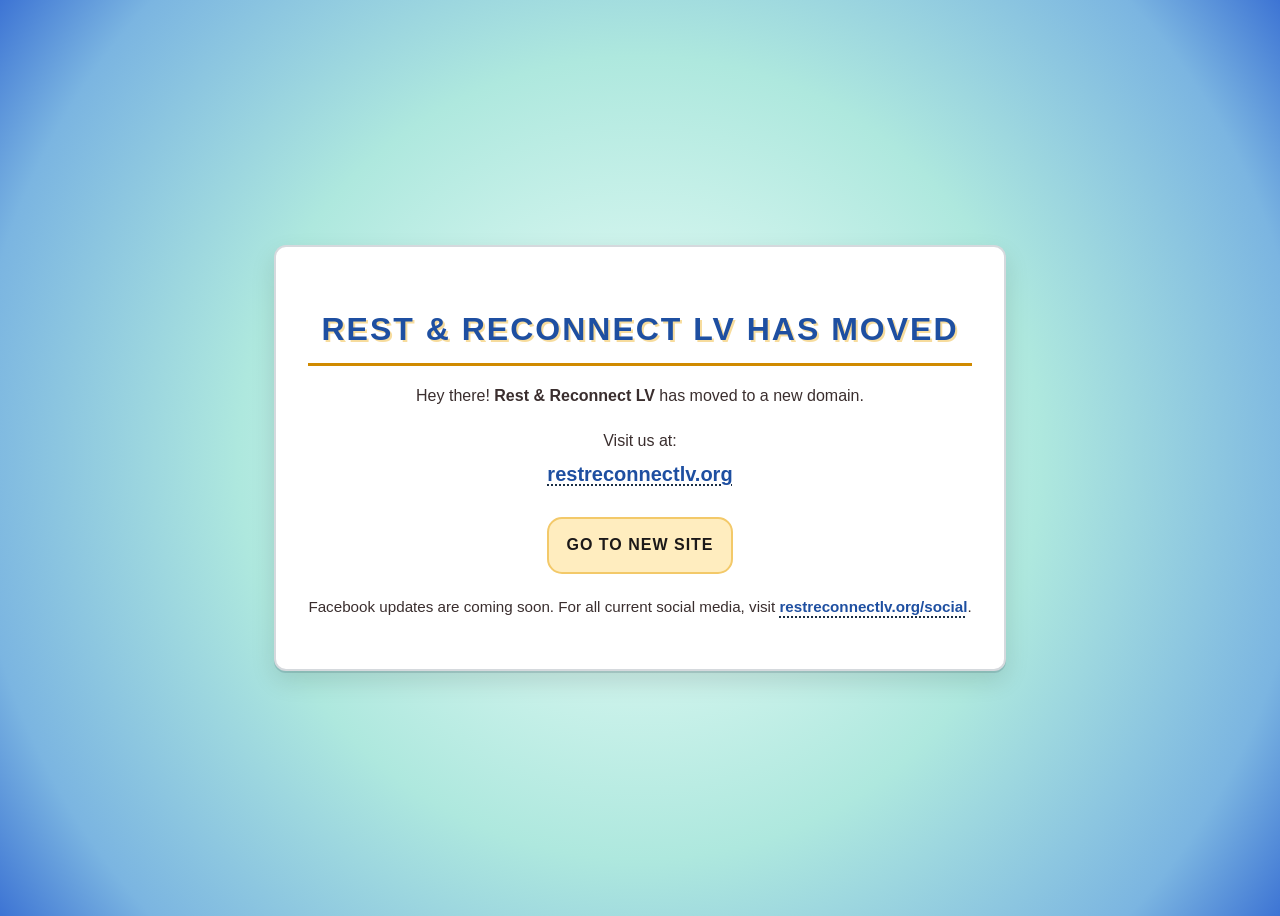
<file: index.html>
<!DOCTYPE html>
<html lang="en">
<head>
  <meta charset="UTF-8">
  <meta name="viewport" content="width=device-width, initial-scale=1.0">

  <title>Rest & Reconnect LV Has Moved</title>
  <meta name="description" content="Rest & Reconnect LV has moved to restreconnectlv.org.">

  <meta http-equiv="refresh" content="6;url=https://restreconnectlv.org/">

  <link rel="stylesheet" href="style.css">
</head>

<body>

  <main class="redirect-card">

    <h1>Rest &amp; Reconnect LV Has Moved</h1>

    <p>
      Hey there! <strong>Rest &amp; Reconnect LV</strong> has moved to a new domain.
    </p>

    <p>
      Visit us at:
      <br>
      <a class="redirect-link" href="https://restreconnectlv.org/">restreconnectlv.org</a>
    </p>

    <a class="redirect-button" href="https://restreconnectlv.org/">
      Go to New Site
    </a>

    <p class="small-note">
      Facebook updates are coming soon. For all current social media, visit
      <a href="https://restreconnectlv.org/social">restreconnectlv.org/social</a>.
    </p>

  </main>

</body>
</html>
</file>
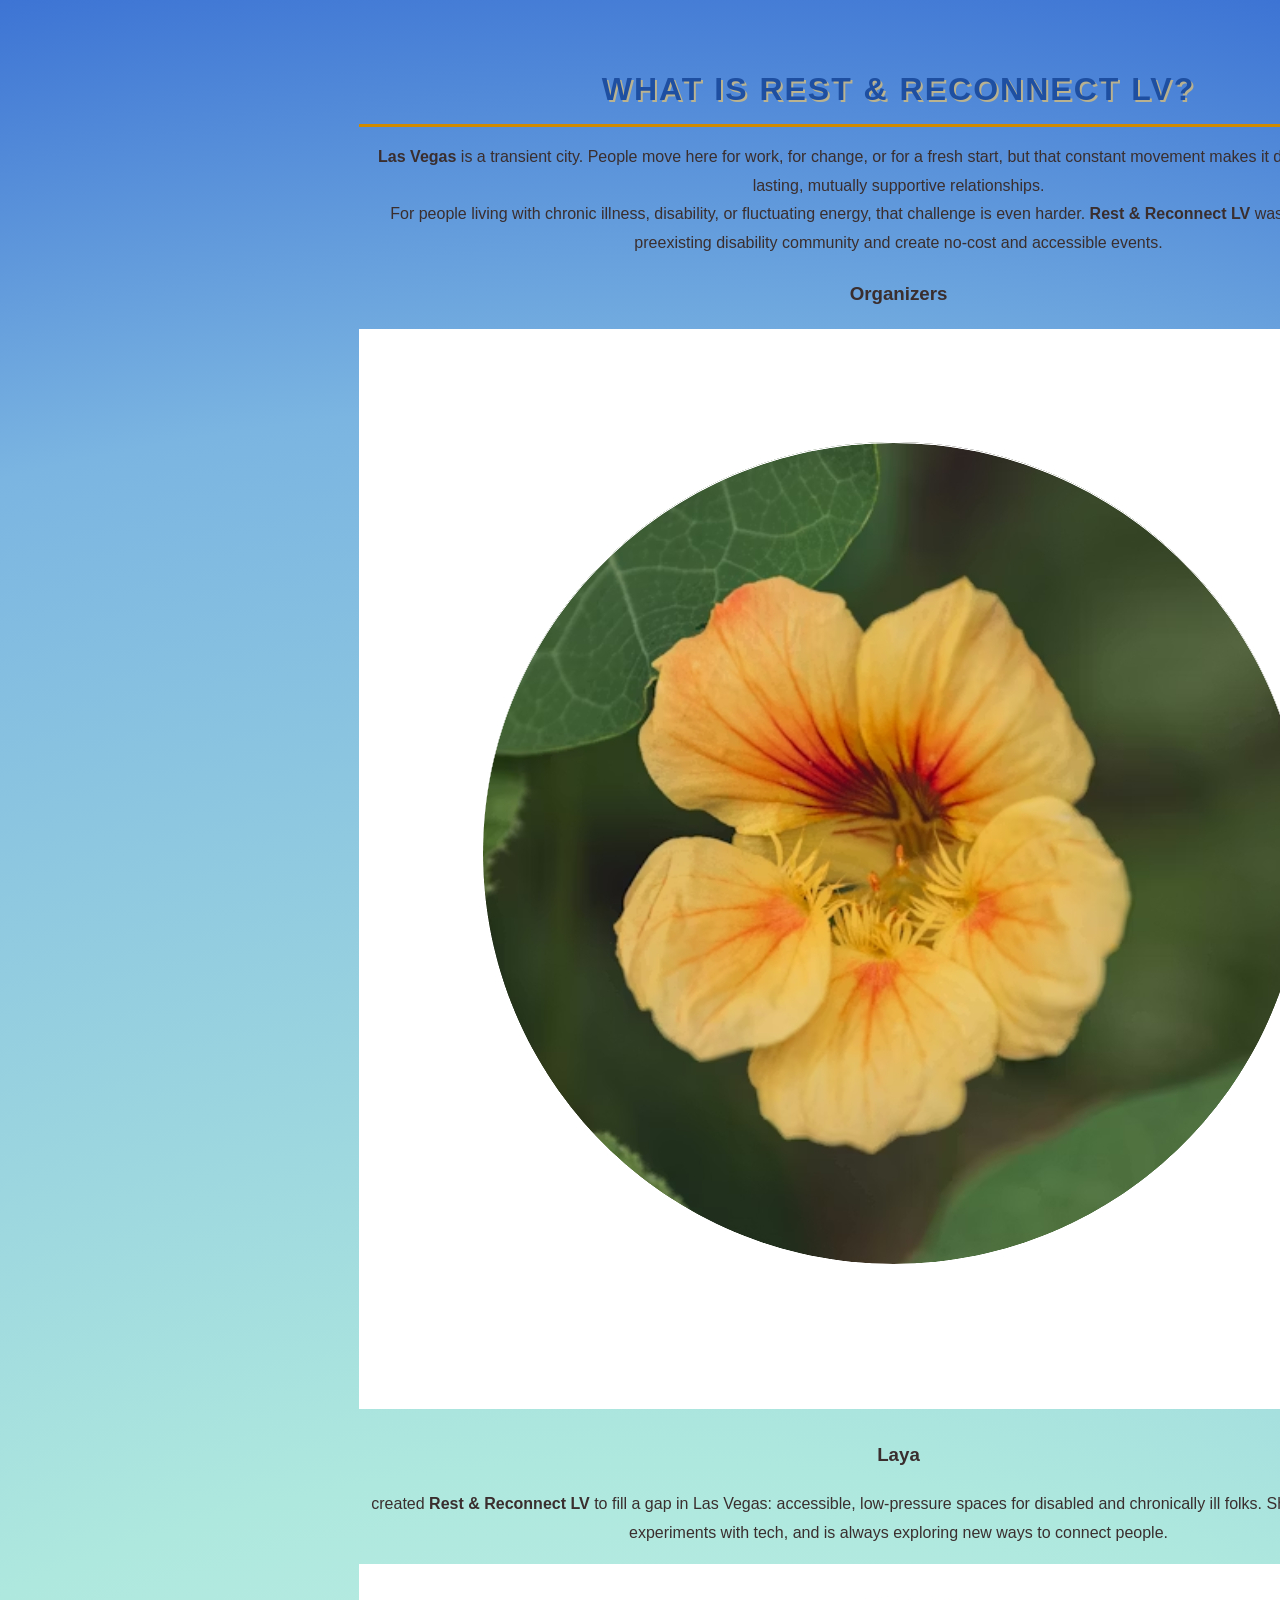
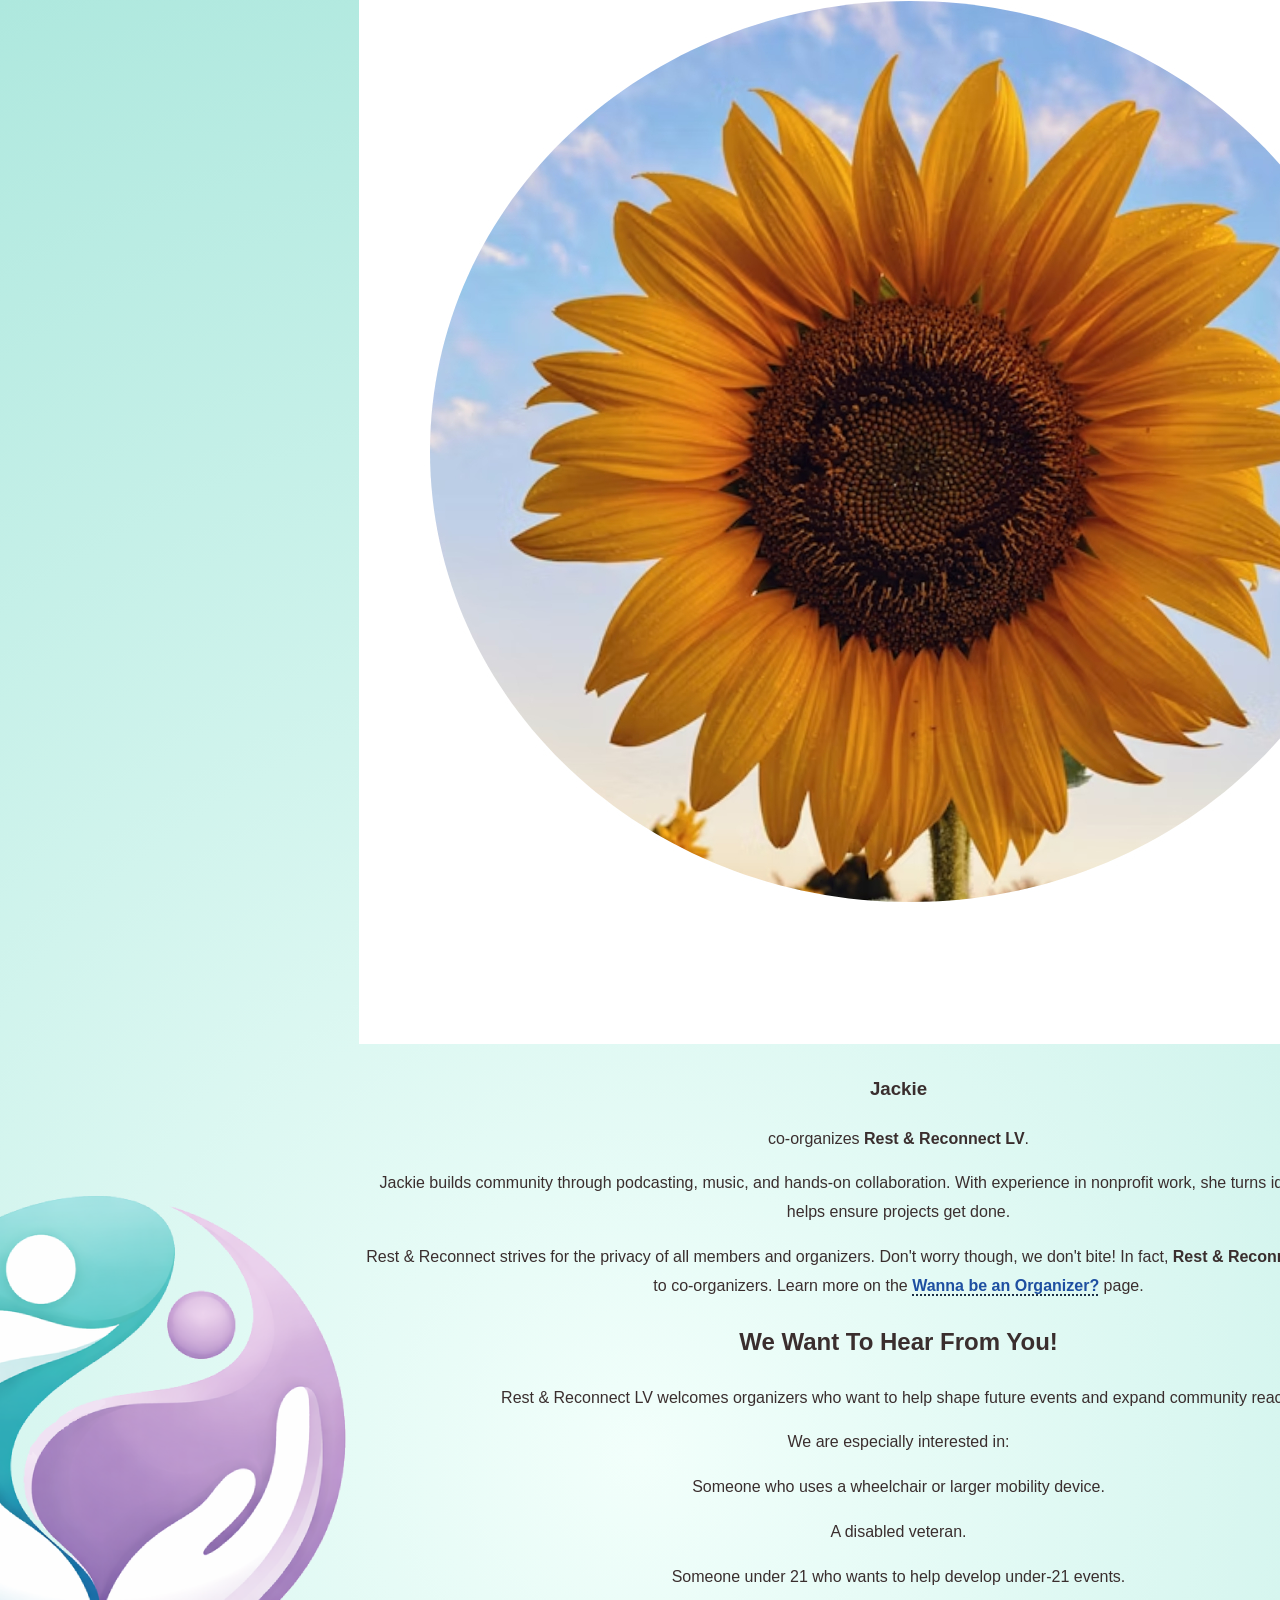
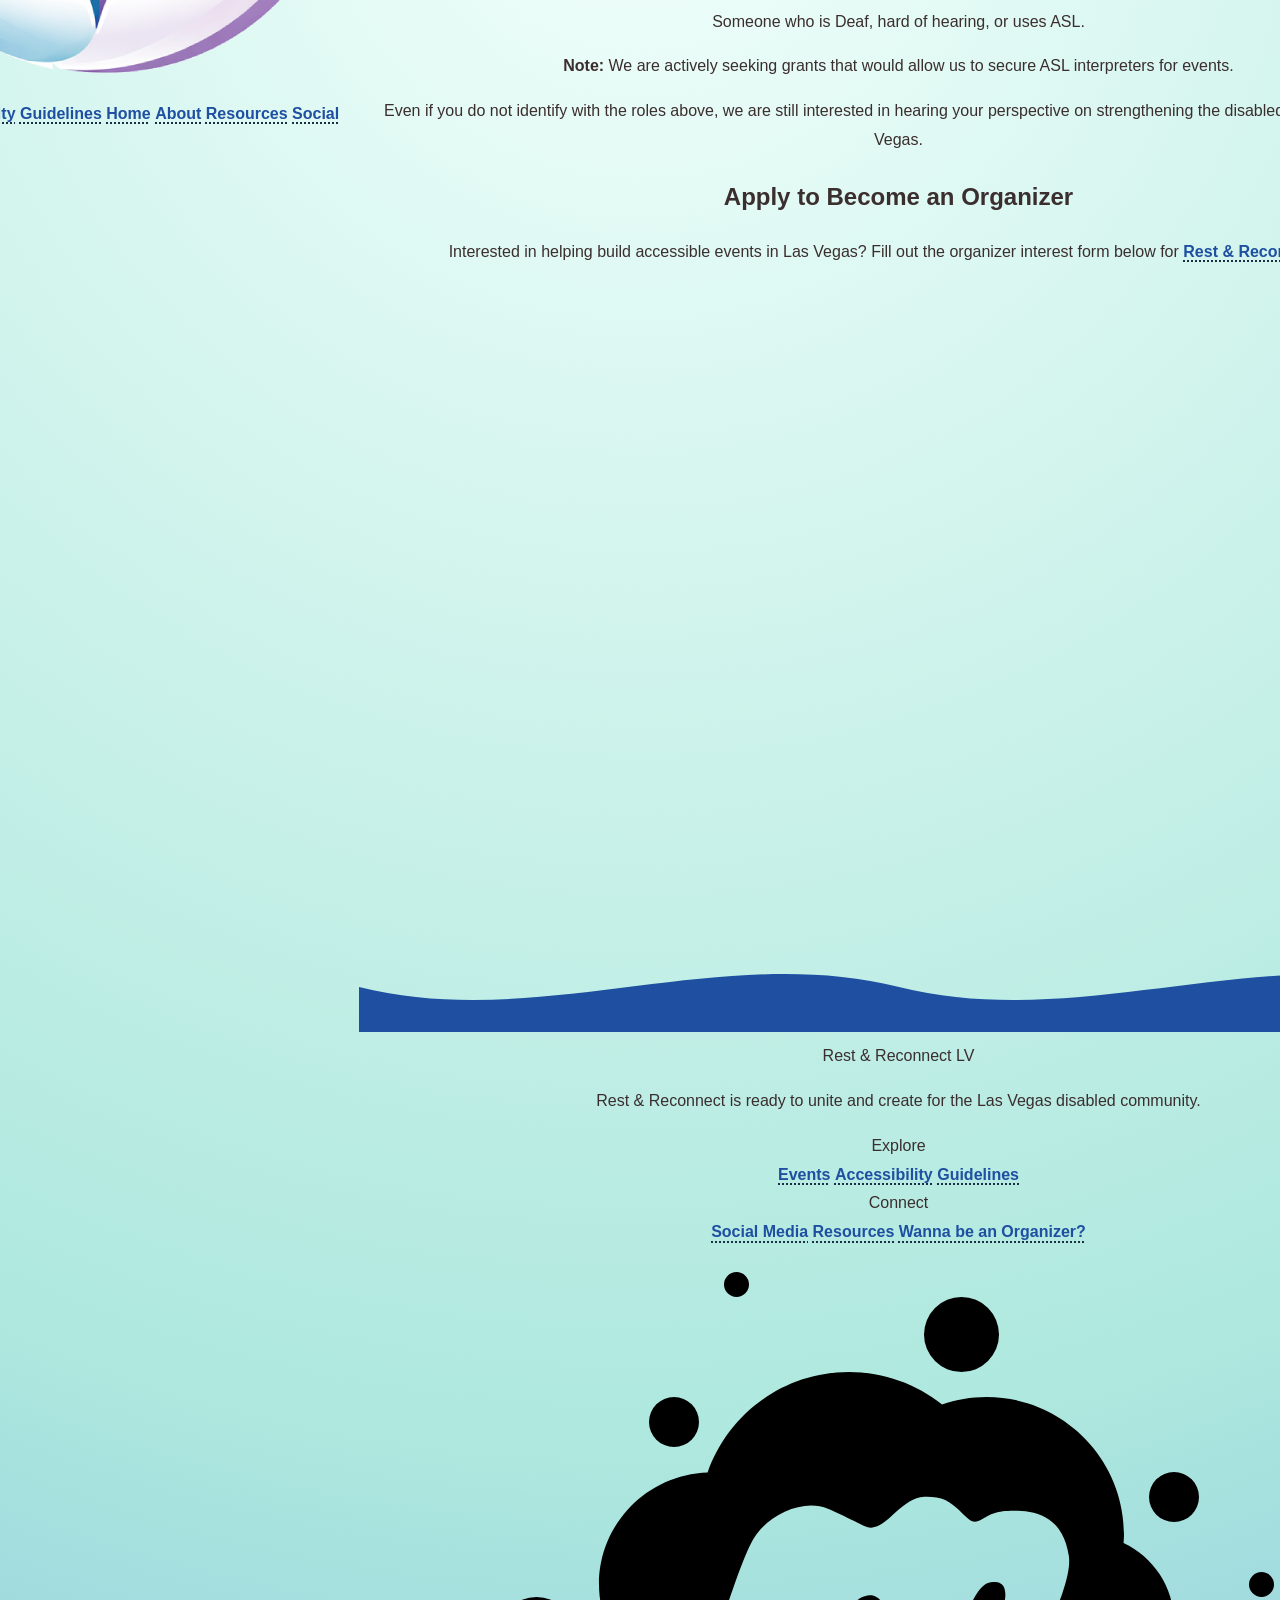
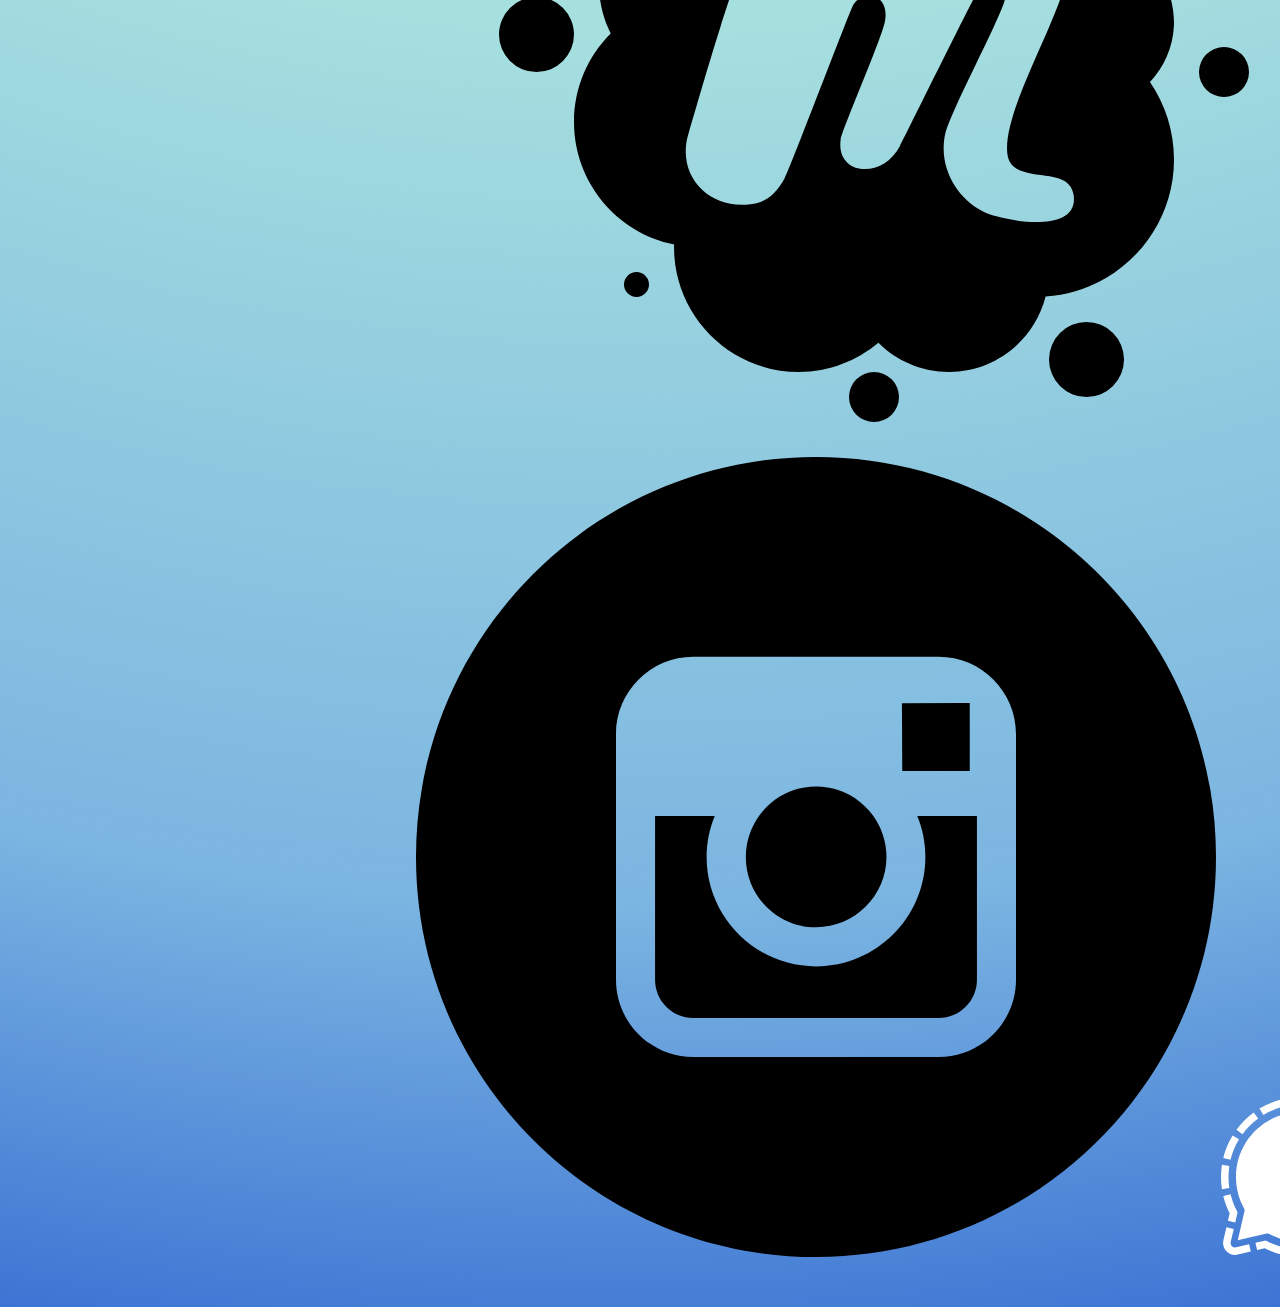
<file: about.html>
<!DOCTYPE html>
<html lang="en">
<head>
  <meta charset="UTF-8">
  <meta name="viewport" content="width=device-width, initial-scale=1.0">
  <title>About - Rest & Reconnect LV</title>
  <meta name="description" content="About Rest & Reconnect LV and its organizers.">
  <link rel="stylesheet" href="style.css">
  <link rel="icon" type="image/png" href="favicon.png">
</head>

<body>

<header class="site-header">

  <div>
    <img class="site-fav" src="favicon.png" alt="Rest & Reconnect logo">
  </div>

  <nav class="site-nav">


    <a href="events.html">Events</a>
    <a href="accessibility.html">Accessibility</a>
    <a href="guidelines.html">Guidelines</a>
    <a href="index.html">Home</a>
    <a href="about.html">About</a>
    <a href="resources.html">Resources</a>
    <a href="social.html">Social</a>

  </nav>

</header>

<main>

  <h1>What is Rest &amp; Reconnect LV?</h1>

        <section class="callout-block">
        <p>
            <strong>Las Vegas</strong> is a transient city. People move here for work, for change, or for a fresh start, but that constant movement makes it difficult to build long-lasting, mutually supportive relationships. 
            <br>
            For people living with chronic illness, disability, or fluctuating energy, that challenge is even harder.
            <strong>Rest &amp; Reconnect LV</strong> was created to united preexisting disability community and create no-cost and accessible events.
        </p>
        </section>

 <section>
  <h3 class="callout-block">Organizers</h3>

  <div class="section">

    <div class="organizer-row">
      <div>
        <img src="organizer-1.jpg"
             alt="Yellow flower with red center against green leaves.">
      </div>

      <div class="left-text">
        <p>
          <h3 class="callout-block">Laya</h3><p> created <strong>Rest &amp; Reconnect LV</strong> to fill a gap in Las Vegas:
          accessible, low-pressure spaces for disabled and chronically ill folks.
          She designs websites, experiments with tech, and is always exploring new ways to connect people.
        </p>
      </div>
    </div>

    <div class="organizer-row reverse">

      <div>
        <img src="organizer-2.jpg"
             alt="Sunflower against blue sky.">
      </div>

      <div class="left-text">
        
          <h3 class="callout-block">Jackie</h3><p> co-organizes <strong>Rest &amp; Reconnect LV</strong>.
        </p>

        <p>
          Jackie builds community through podcasting, music, and hands-on collaboration.
          With experience in nonprofit work, she turns ideas into action and helps ensure projects get done.
        </p>
      </div>

    </div>

  </div>
</section>


<p>
  Rest &amp; Reconnect strives for the privacy of all members and organizers.
  Don't worry though, we don't bite! In fact,
  <strong>Rest &amp; Reconnect</strong> has an open call to co-organizers.
  Learn more on the
  <a href="duties.html">Wanna be an Organizer?</a> page.
</p>


<section class="section">

  <h2>We Want To Hear From You!</h2>

  <p>
    Rest &amp; Reconnect LV welcomes organizers who want to help shape future events
    and expand community reach.
  </p>

  <p>We are especially interested in:</p>

<p>Someone who uses a wheelchair or larger mobility device.</p>

<p>A disabled veteran.</p>

<p>Someone under 21 who wants to help develop under-21 events.</p>

<p>Someone who is Deaf, hard of hearing, or uses ASL.</p>

<p>
<strong>Note:</strong> We are actively seeking grants that would allow us
to secure ASL interpreters for events.
</p>

  <p>
    Even if you do not identify with the roles above, we are still interested in
    hearing your perspective on strengthening the disabled community in Las Vegas.
  </p>

</section>

  <!-- Organizer Form -->
  <section class="section">

  <h2>Apply to Become an Organizer</h2>

  <p>
  Interested in helping build accessible events in Las Vegas?
  Fill out the organizer interest form below for <a href="https://cryptpad.fr/form/#/2/form/view/bcSuLV0L43tw6gJlrhqBq9WSItvdt9ea4wCaDfohrDg/">Rest & Reconnect LV</a>!
  </p>

  <iframe
  src="https://cryptpad.fr/form/#/2/form/view/bcSuLV0L43tw6gJlrhqBq9WSItvdt9ea4wCaDfohrDg/embed/"
  width="100%"
  height="650"
  style="border:none;border-radius:8px;">
  </iframe>

  </section>

  <div class="wave-divider">
    <svg viewBox="0 0 1440 120" preserveAspectRatio="none">
      <path
        fill="#1E4FA1"
        d="M0,60 C240,120 480,0 720,60 C960,120 1200,0 1440,60 V120 H0 Z"
      />
    </svg>
  </div>

  <footer class="site-footer">

    <div class="footer-grid">

      <div>
        <div class="footer-title">Rest & Reconnect LV</div>
        <p>
          Rest & Reconnect is ready to unite and create for the Las Vegas disabled community.
        </p>
      </div>

      <div class="footer-links">
        <div class="footer-title">Explore</div>
        <a href="events.html">Events</a>
        <a href="accessibility.html">Accessibility</a>
        <a href="guidelines.html">Guidelines</a>
      </div>

      <div class="footer-links">
        <div class="footer-title">Connect</div>
        <a href="social.html">Social Media</a>
        <a href="resources.html">Resources</a>
        <a href="duties.html">Wanna be an Organizer?</a>
      </div>

    </div>

    <div class="footer-social">
      <a href="https://www.meetup.com/rest-reconnect-LV"><img src="meetup.svg" alt="Meetup"></a>
      <a href="#"><img src="instagram-round.svg" alt="Instagram"></a>
      <a href="https://signal.group/#CjQKIDkRQqnL_2pw7l8TLlaf5CcF-qX31-23FeEjzUIFjUtnEhAJrpZ7N3Kv1UWysV2ON5Lu"><img src="Signal-Logo-White.svg" alt="Signal"></a>
    </div>
  </footer>
</main>

</body>
</html>
</file>
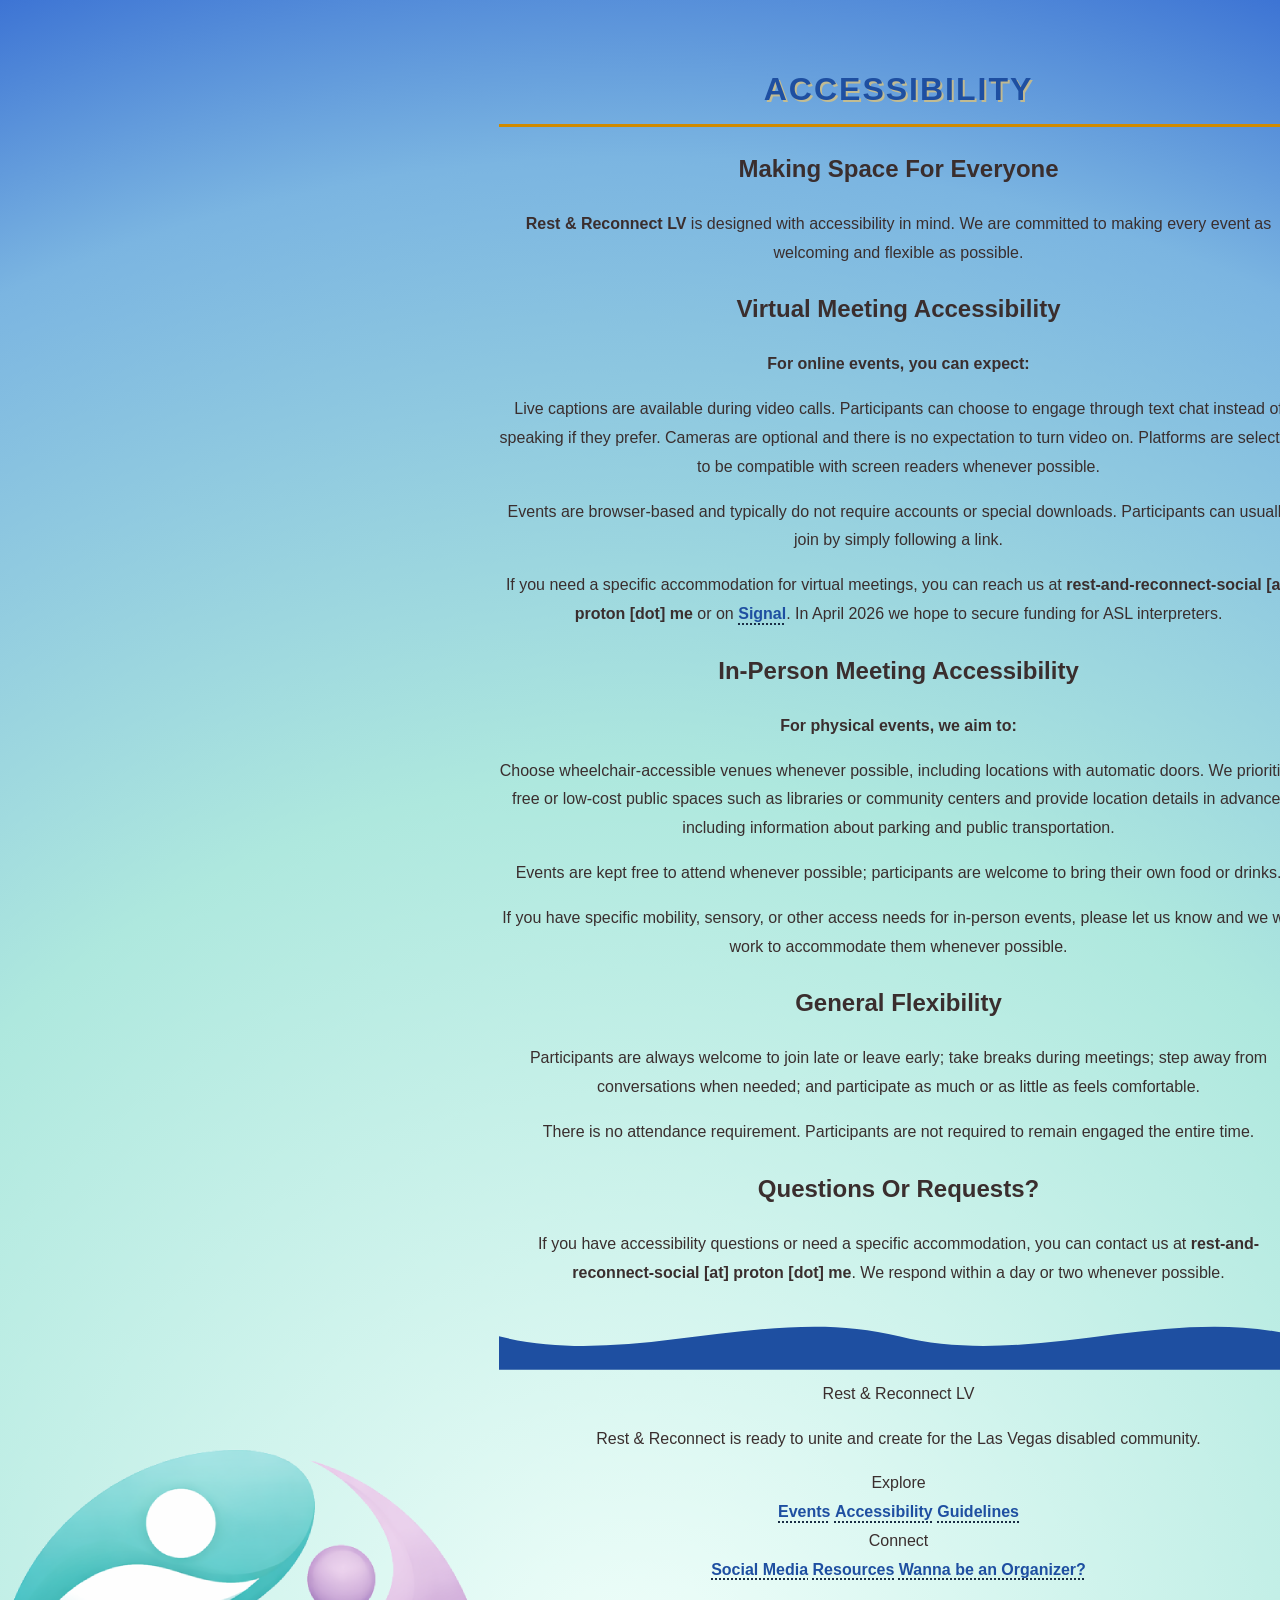
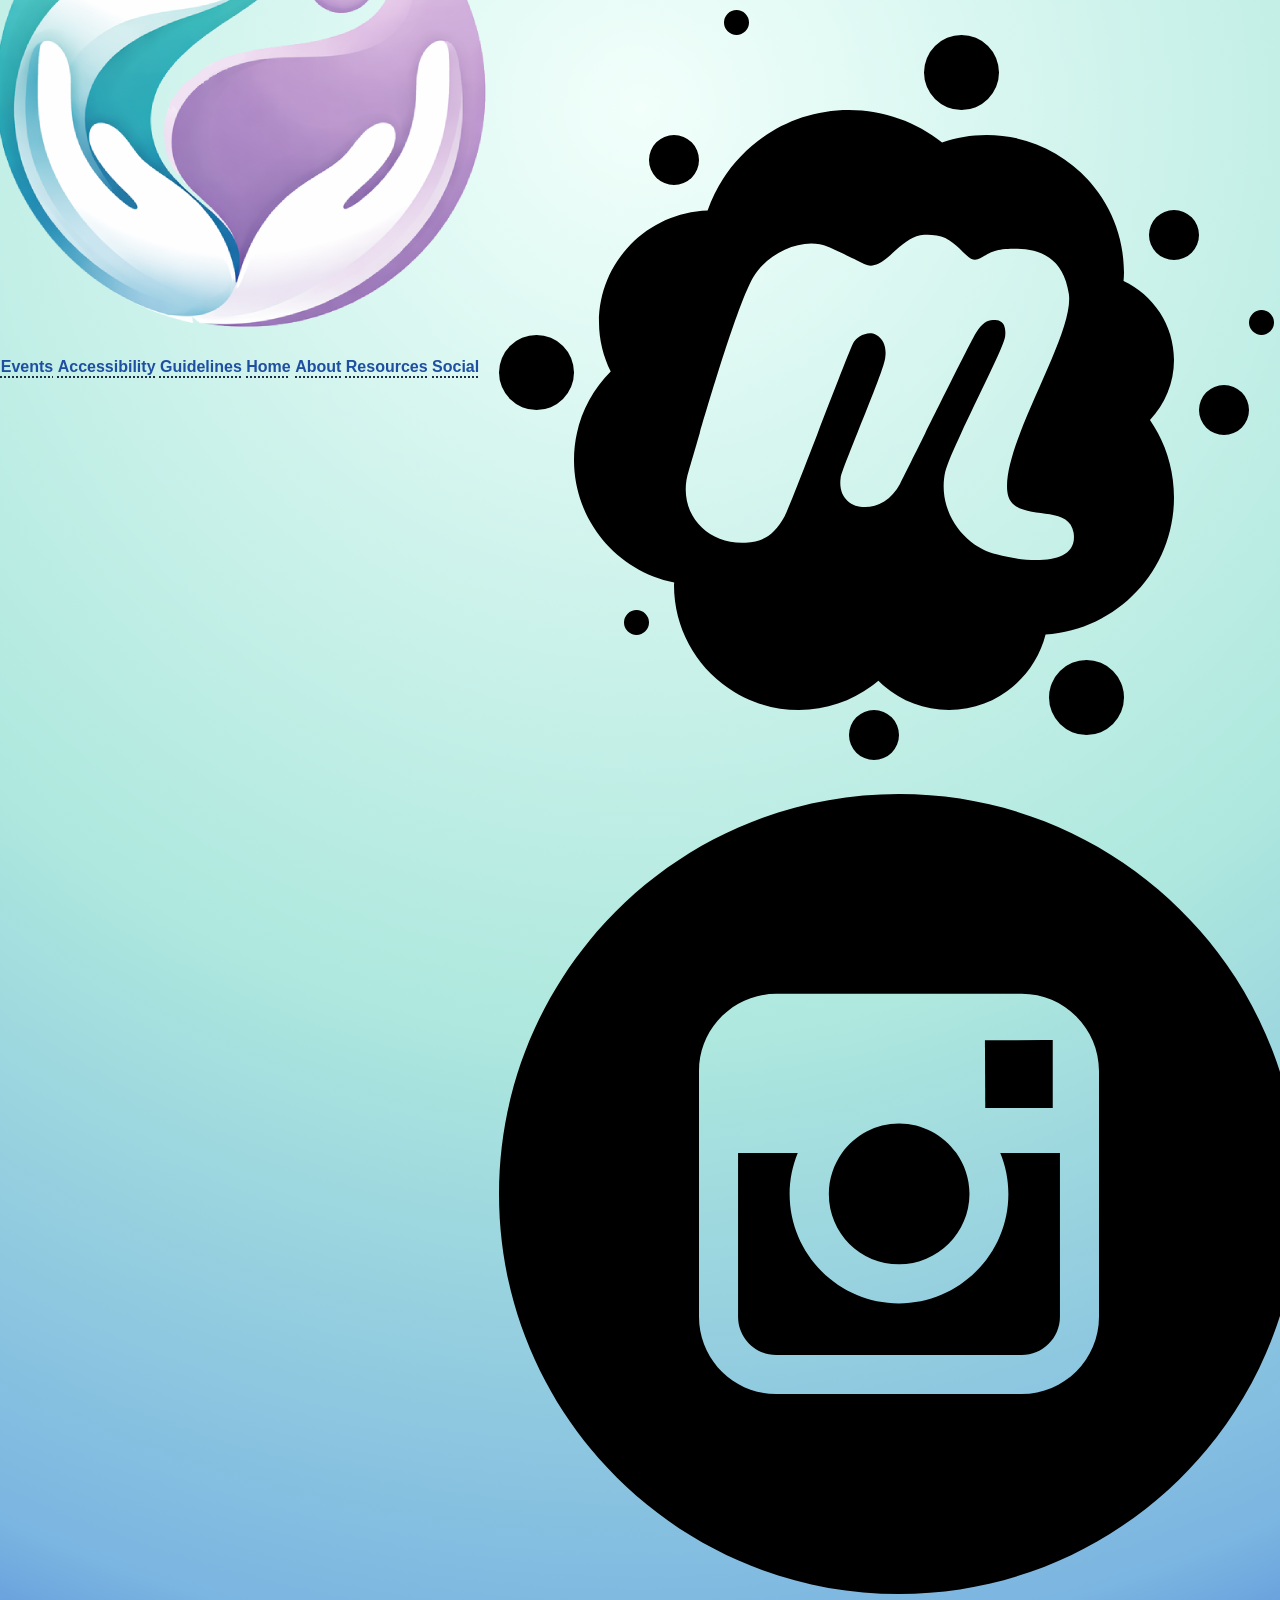
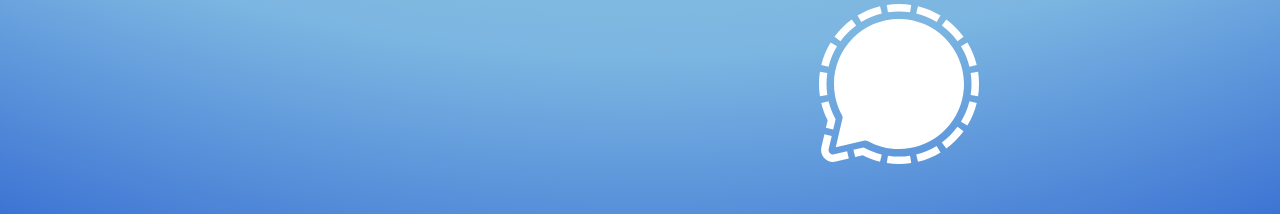
<file: accessibility.html>
<!DOCTYPE html>
<html lang="en">
<head>
    <meta charset="UTF-8">
    <meta name="viewport" content="width=device-width, initial-scale=1.0">
    <title>Accessibility - Rest & Reconnect LV</title>
    <meta name="description" content="Accessibility features and accommodations for Rest & Reconnect LV events in Las Vegas.">
    <link rel="stylesheet" href="style.css">
        <link rel="icon" type="image/png" href="favicon.png">
</head>

<body>
<header class="site-header">

  <div>
    <img class="site-fav" src="favicon.png" alt="Rest & Reconnect logo">
  </div>

  <nav class="site-nav">
    <a href="events.html">Events</a>
    <a href="accessibility.html">Accessibility</a>
    <a href="guidelines.html">Guidelines</a>
    <a href="index.html">Home</a>
    <a href="about.html">About</a>
    <a href="resources.html">Resources</a>
    <a href="social.html">Social</a>
  </nav>

</header>
        
<main>

<h1>Accessibility</h1>

<section class="callout-block">

<h2>Making Space For Everyone</h2>

<p>
<strong>Rest &amp; Reconnect LV</strong> is designed with accessibility in mind.
We are committed to making every event as welcoming and flexible as possible.
</p>

</section>


<section>

<h2>Virtual Meeting Accessibility</h2>

<p>
<strong>For online events, you can expect:</strong>
</p>

<p>
Live captions are available during video calls. Participants can choose to engage through text chat instead of speaking if they prefer. Cameras are optional and there is no expectation to turn video on. Platforms are selected to be compatible with screen readers whenever possible.
</p>

<p>
Events are browser-based and typically do not require accounts or special downloads. Participants can usually join by simply following a link.
</p>

<p>
If you need a specific accommodation for virtual meetings, you can reach us at <strong>rest-and-reconnect-social [at] proton [dot] me</strong>

or on <a href="https://signal.group/#CjQKIDkRQqnL_2pw7l8TLlaf5CcF-qX31-23FeEjzUIFjUtnEhAJrpZ7N3Kv1UWysV2ON5Lu">Signal</a>.

In April 2026 we hope to secure funding for ASL interpreters.
</p>

</section>


<section>

<h2>In-Person Meeting Accessibility</h2>

<p>
<strong>For physical events, we aim to:</strong>
</p>

<p>
Choose wheelchair-accessible venues whenever possible, including locations with automatic doors. We prioritize free or low-cost public spaces such as libraries or community centers and provide location details in advance, including information about parking and public transportation.
</p>

<p>
Events are kept free to attend whenever possible; participants are welcome to bring their own food or drinks.
</p>

<p>
If you have specific mobility, sensory, or other access needs for in-person events, please let us know and we will work to accommodate them whenever possible.
</p>

</section>


<section>

<h2>General Flexibility</h2>

<p>
Participants are always welcome to join late or leave early; take breaks during meetings; step away from conversations when needed; and participate as much or as little as feels comfortable.
</p>

<p>
There is no attendance requirement. Participants are not required to remain engaged the entire time.
</p>

</section>


<section class="section">

<h2>Questions Or Requests?</h2>

<p>
If you have accessibility questions or need a specific accommodation, you can contact us at

<strong>rest-and-reconnect-social [at] proton [dot] me</strong>.

We respond within a day or two whenever possible.
</p>

</section>

<div class="wave-divider">
    <svg viewBox="0 0 1440 120" preserveAspectRatio="none">
      <path
        fill="#1E4FA1"
        d="M0,60 C240,120 480,0 720,60 C960,120 1200,0 1440,60 V120 H0 Z"
      />
    </svg>
  </div>

  <footer class="site-footer">

    <div class="footer-grid">

      <div>
        <div class="footer-title">Rest & Reconnect LV</div>
        <p>
          Rest & Reconnect is ready to unite and create for the Las Vegas disabled community.
        </p>
      </div>

      <div class="footer-links">
        <div class="footer-title">Explore</div>
        <a href="events.html">Events</a>
        <a href="accessibility.html">Accessibility</a>
        <a href="guidelines.html">Guidelines</a>
      </div>

      <div class="footer-links">
        <div class="footer-title">Connect</div>
        <a href="social.html">Social Media</a>
        <a href="resources.html">Resources</a>
        <a href="duties.html">Wanna be an Organizer?</a>
      </div>

    </div>

    <div class="footer-social">
      <a href="https://www.meetup.com/rest-reconnect-LV"><img src="meetup.svg" alt="Meetup"></a>
      <a href="#"><img src="instagram-round.svg" alt="Instagram"></a>
      <a href="https://signal.group/#CjQKIDkRQqnL_2pw7l8TLlaf5CcF-qX31-23FeEjzUIFjUtnEhAJrpZ7N3Kv1UWysV2ON5Lu"><img src="Signal-Logo-White.svg" alt="Signal"></a>
    </div>
  </footer>
    </main>
</body>
</html>
</file>
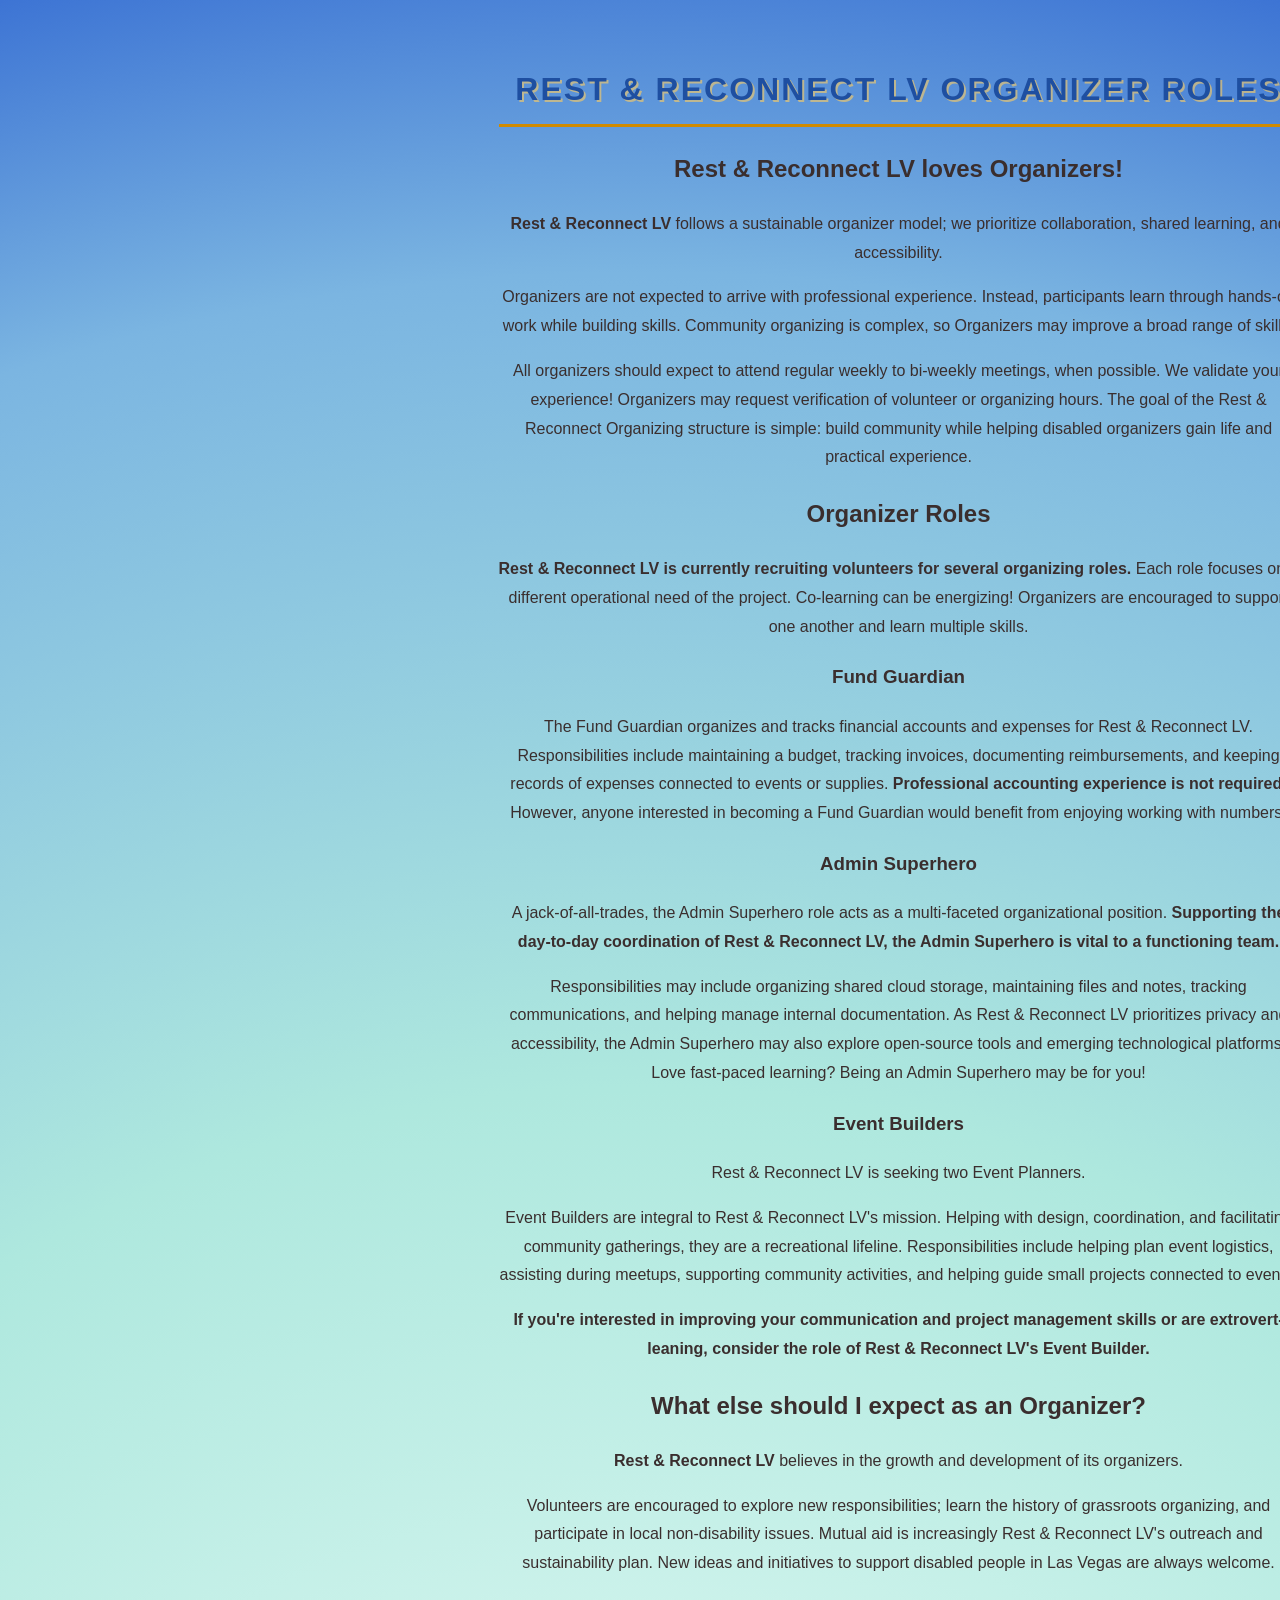
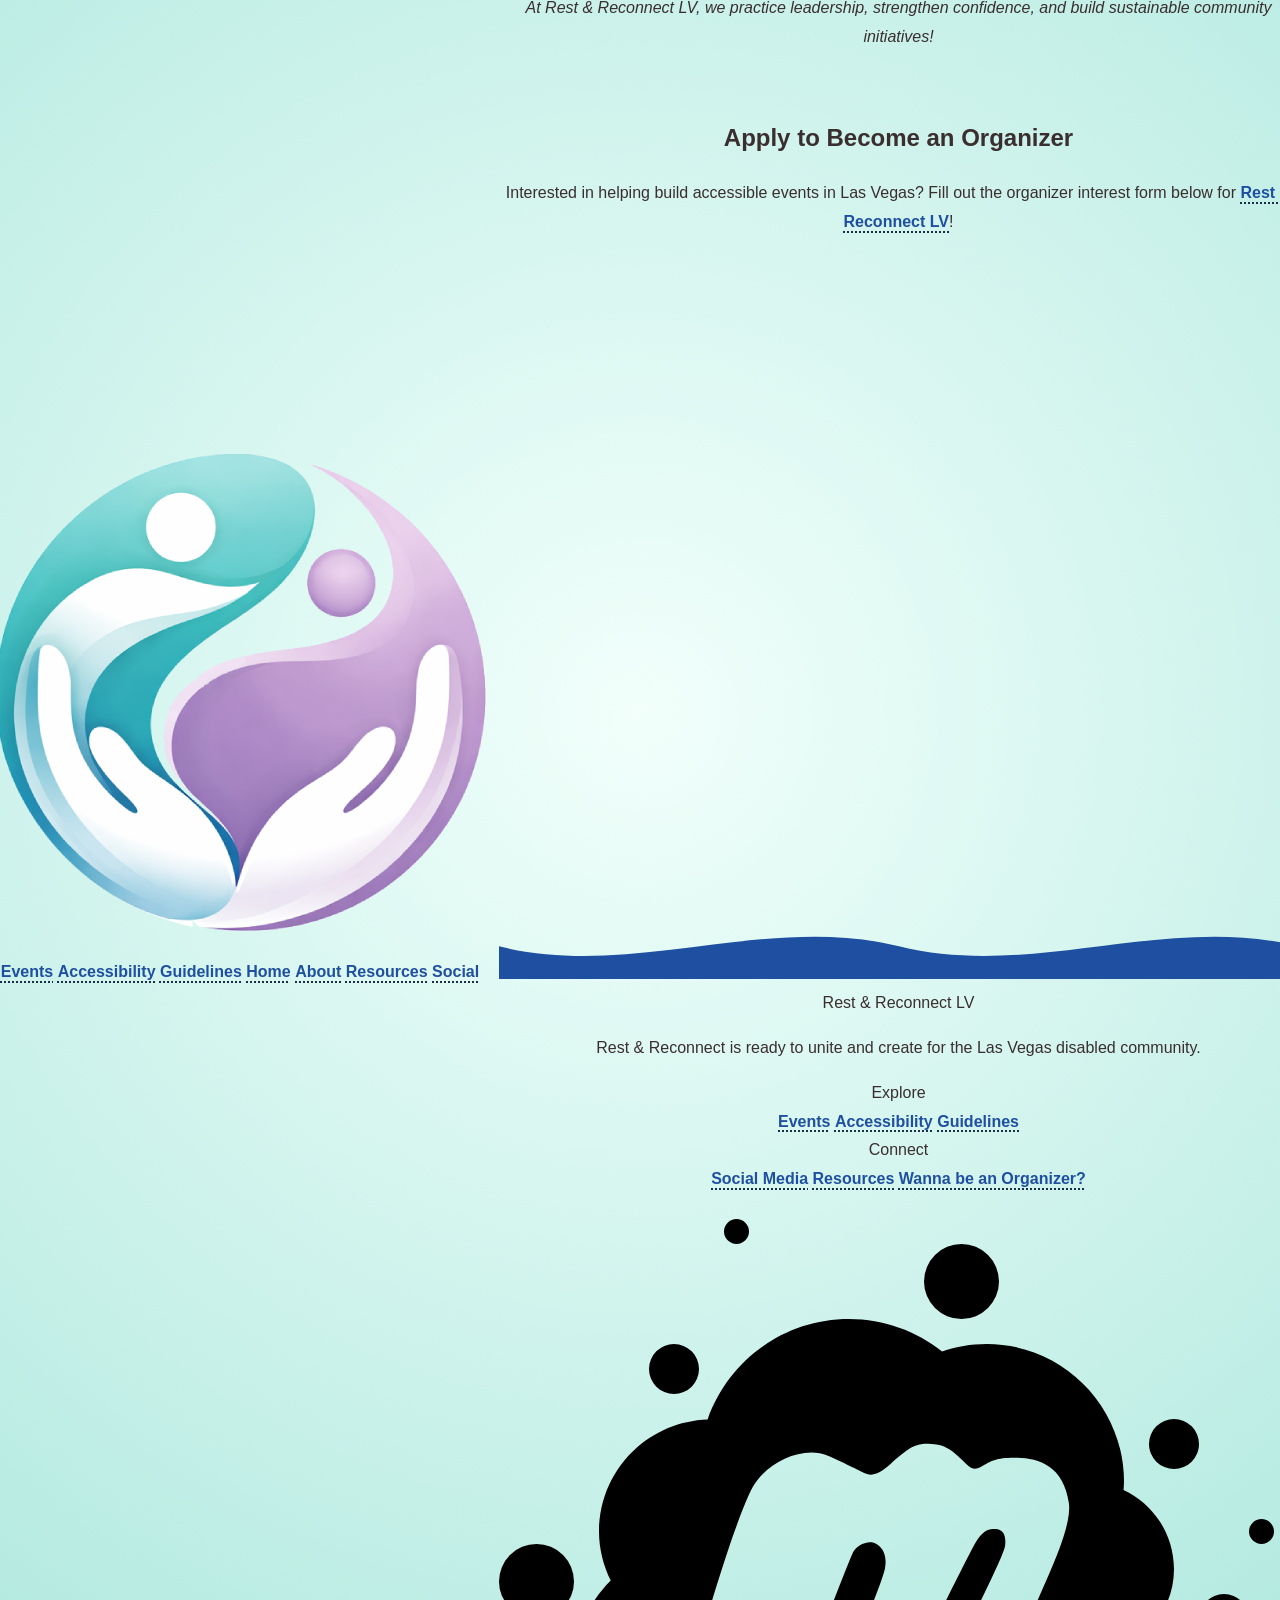
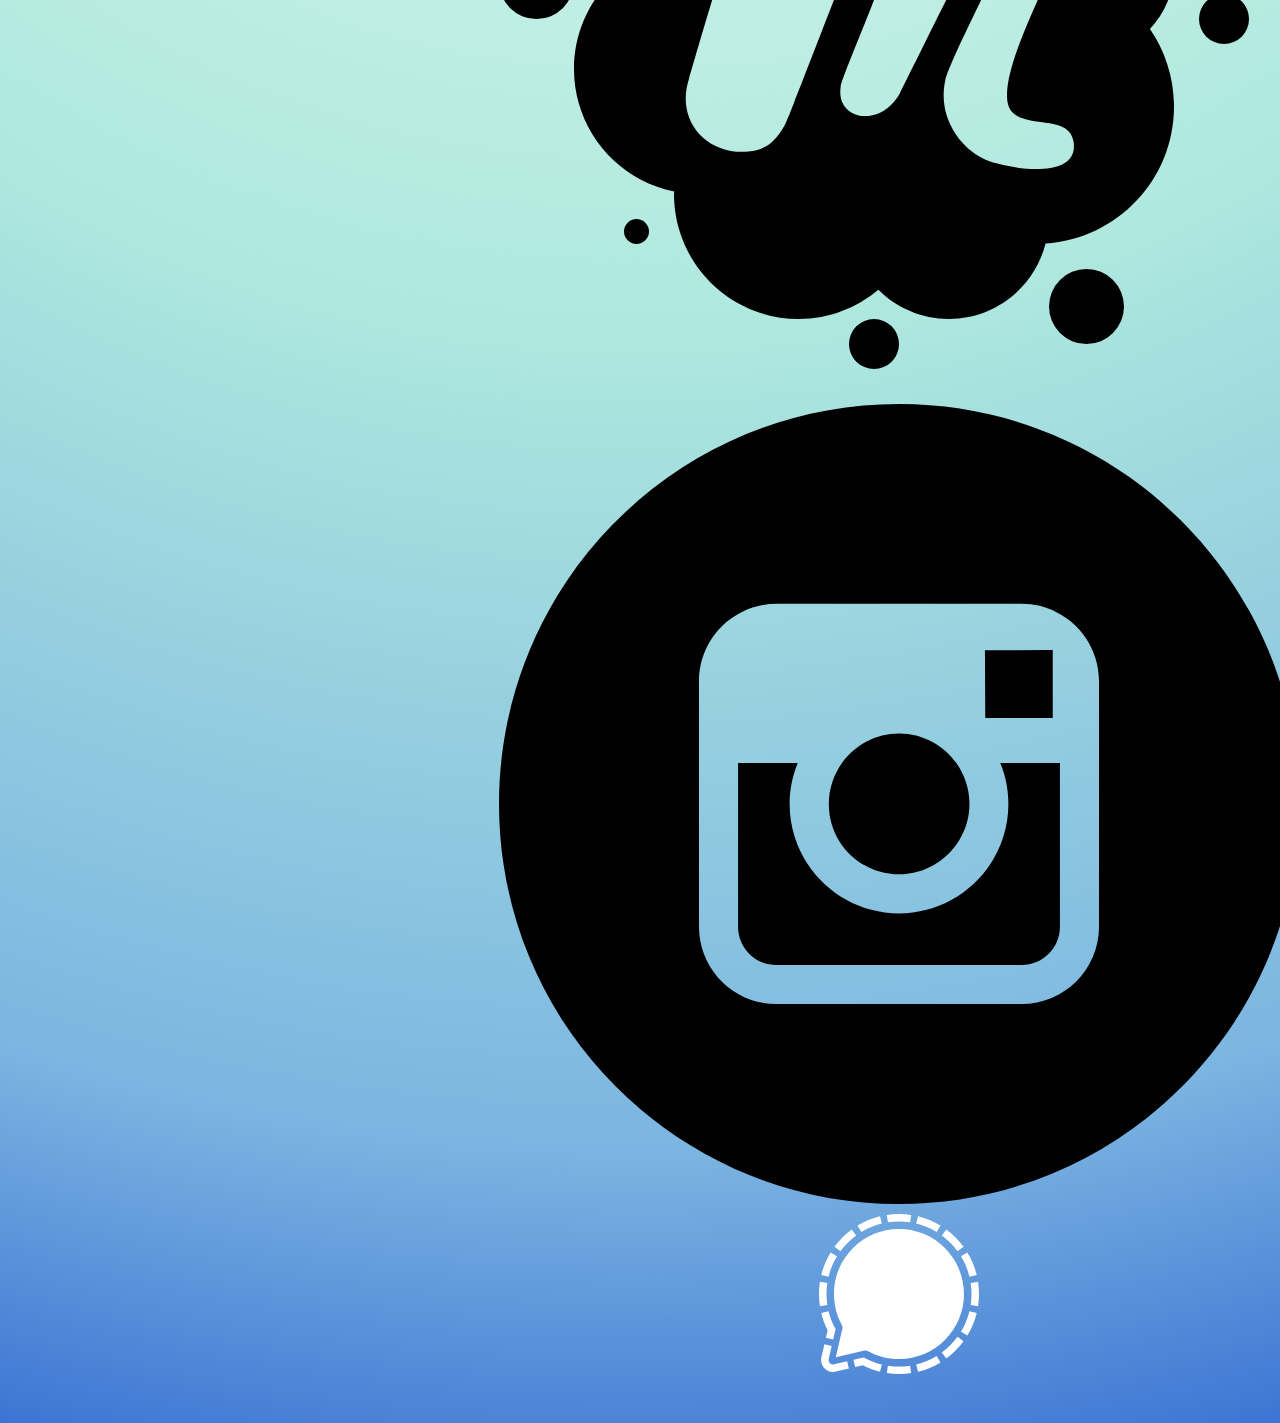
<file: duties.html>
<!DOCTYPE html>
<html lang="en">
<head>
    <meta charset="UTF-8">
    <meta name="viewport" content="width=device-width, initial-scale=1.0">
    <title>Rest & Reconnect LV</title>
    <meta name="description" content="Rest & Reconnect LV — a flexible-pace social community in Las Vegas. Virtual and in-person meetups for people seeking calm connection and accessibility-first gatherings.">
    <meta name="keywords" content="Las Vegas, rest, reconnect, social group, accessibility, meetup, chronic illness, disability, neurodivergent">
    <link rel="stylesheet" href="style.css">
    <link rel="icon" type="image/png" href="favicon.png">
    
</head>
<body>


<header class="site-header">

  <div>
    <img class="site-fav" src="favicon.png">
  </div>

  <nav class="site-nav">


    <a href="events.html">Events</a>
    <a href="accessibility.html">Accessibility</a>
    <a href="guidelines.html">Guidelines</a>
    <a href="index.html">Home</a>
    <a href="about.html">About</a>
    <a href="resources.html">Resources</a>
    <a href="social.html">Social</a>

  </nav>

</header>


<main>

<h1>Rest & Reconnect LV Organizer Roles</h1>

<section class="callout-block">

<h2>Rest & Reconnect LV loves Organizers!</h2>

<p><strong>Rest & Reconnect LV</strong> follows a sustainable organizer model; we prioritize collaboration, shared learning, and accessibility.</p>
Organizers are not expected to arrive with professional experience. Instead, participants learn through hands-on work while building skills. 
Community organizing is complex, so Organizers may improve a broad range of skills.
</p>

<p>
All organizers should expect to attend regular weekly to bi-weekly meetings, when possible. We validate your experience! Organizers may request verification of volunteer or organizing hours.
The goal of the Rest & Reconnect Organizing structure is simple: build community while helping disabled organizers gain life and practical experience.
</p>

</section>


<h2>Organizer Roles</h2>

<p>
<strong>Rest & Reconnect LV is currently recruiting volunteers for several organizing roles.</strong> Each role focuses on a different operational need of the project.
Co-learning can be energizing! Organizers are encouraged to support one another and learn multiple skills.
</p>


<h3>Fund Guardian</h3>

<p>
The Fund Guardian organizes and tracks financial accounts and expenses for Rest & Reconnect LV. Responsibilities include maintaining a budget, tracking invoices, documenting reimbursements, and keeping records of expenses connected to events or supplies.
<strong>Professional accounting experience is not required.</strong> However, anyone interested in becoming a Fund Guardian would benefit from enjoying working with numbers.
</p>


<h3>Admin Superhero</h3>

<p>
A jack-of-all-trades, the Admin Superhero role acts as a multi-faceted organizational position. <strong>Supporting the day-to-day coordination of Rest & Reconnect LV, the Admin Superhero is vital to a functioning team.</strong>
</p>

<p>
Responsibilities may include organizing shared cloud storage, maintaining files and notes, tracking communications, and helping manage internal documentation.
As Rest & Reconnect LV prioritizes privacy and accessibility, the Admin Superhero may also explore open-source tools and emerging technological platforms. Love fast-paced learning? Being an Admin Superhero may be for you!
</p>


<h3>Event Builders</h3>

<p class="callout-block">
Rest & Reconnect LV is seeking two Event Planners.
</p>

<p>
Event Builders are integral to Rest & Reconnect LV's mission. Helping with design, coordination, and facilitating community gatherings, they are a recreational lifeline.
Responsibilities include helping plan event logistics, assisting during meetups, supporting community activities, and helping guide small projects connected to events.
</p>

<p>
<strong>If you're interested in improving your communication and project management skills or are extrovert-leaning, consider the role of Rest & Reconnect LV's Event Builder.</strong>
</p>


<section class="section">

<h2>What else should I expect as an Organizer?</h2>

<p>
<strong>Rest & Reconnect LV</strong> believes in the growth and development of its organizers.
</p>

<p>
Volunteers are encouraged to explore new responsibilities; learn the history of grassroots organizing, and participate in local non-disability issues. Mutual aid is increasingly Rest & Reconnect LV's outreach and sustainability plan. New ideas and initiatives to support disabled people in Las Vegas are always welcome.
</p>

<p>
<i>At Rest & Reconnect LV, we practice leadership, strengthen confidence, and build sustainable community initiatives!</i>
</p>

</section>

<br>

<!-- Organizer Form -->
  <section class="section">

  <h2>Apply to Become an Organizer</h2>

  <p>
  Interested in helping build accessible events in Las Vegas?
  Fill out the organizer interest form below for <a href="https://cryptpad.fr/form/#/2/form/view/bcSuLV0L43tw6gJlrhqBq9WSItvdt9ea4wCaDfohrDg/">Rest & Reconnect LV</a>!
  </p>

  <iframe
  src="https://cryptpad.fr/form/#/2/form/view/bcSuLV0L43tw6gJlrhqBq9WSItvdt9ea4wCaDfohrDg/embed/"
  width="100%"
  height="650"
  style="border:none;border-radius:8px;">
  </iframe>

  </section>
<div class="wave-divider">
    <svg viewBox="0 0 1440 120" preserveAspectRatio="none">
      <path
        fill="#1E4FA1"
        d="M0,60 C240,120 480,0 720,60 C960,120 1200,0 1440,60 V120 H0 Z"
      />
    </svg>
  </div>

  <footer class="site-footer">

    <div class="footer-grid">

      <div>
        <div class="footer-title">Rest & Reconnect LV</div>
        <p>
          Rest & Reconnect is ready to unite and create for the Las Vegas disabled community.
        </p>
      </div>

      <div class="footer-links">
        <div class="footer-title">Explore</div>
        <a href="events.html">Events</a>
        <a href="accessibility.html">Accessibility</a>
        <a href="guidelines.html">Guidelines</a>
      </div>

      <div class="footer-links">
        <div class="footer-title">Connect</div>
        <a href="social.html">Social Media</a>
        <a href="resources.html">Resources</a>
        <a href="duties.html">Wanna be an Organizer?</a>
      </div>

    </div>

    <div class="footer-social">
      <a href="https://www.meetup.com/rest-reconnect-LV"><img src="meetup.svg" alt="Meetup"></a>
      <a href="#"><img src="instagram-round.svg" alt="Instagram"></a>
      <a href="https://signal.group/#CjQKIDkRQqnL_2pw7l8TLlaf5CcF-qX31-23FeEjzUIFjUtnEhAJrpZ7N3Kv1UWysV2ON5Lu"><img src="Signal-Logo-White.svg" alt="Signal"></a>
    </div>
  </footer>
</main>
</file>
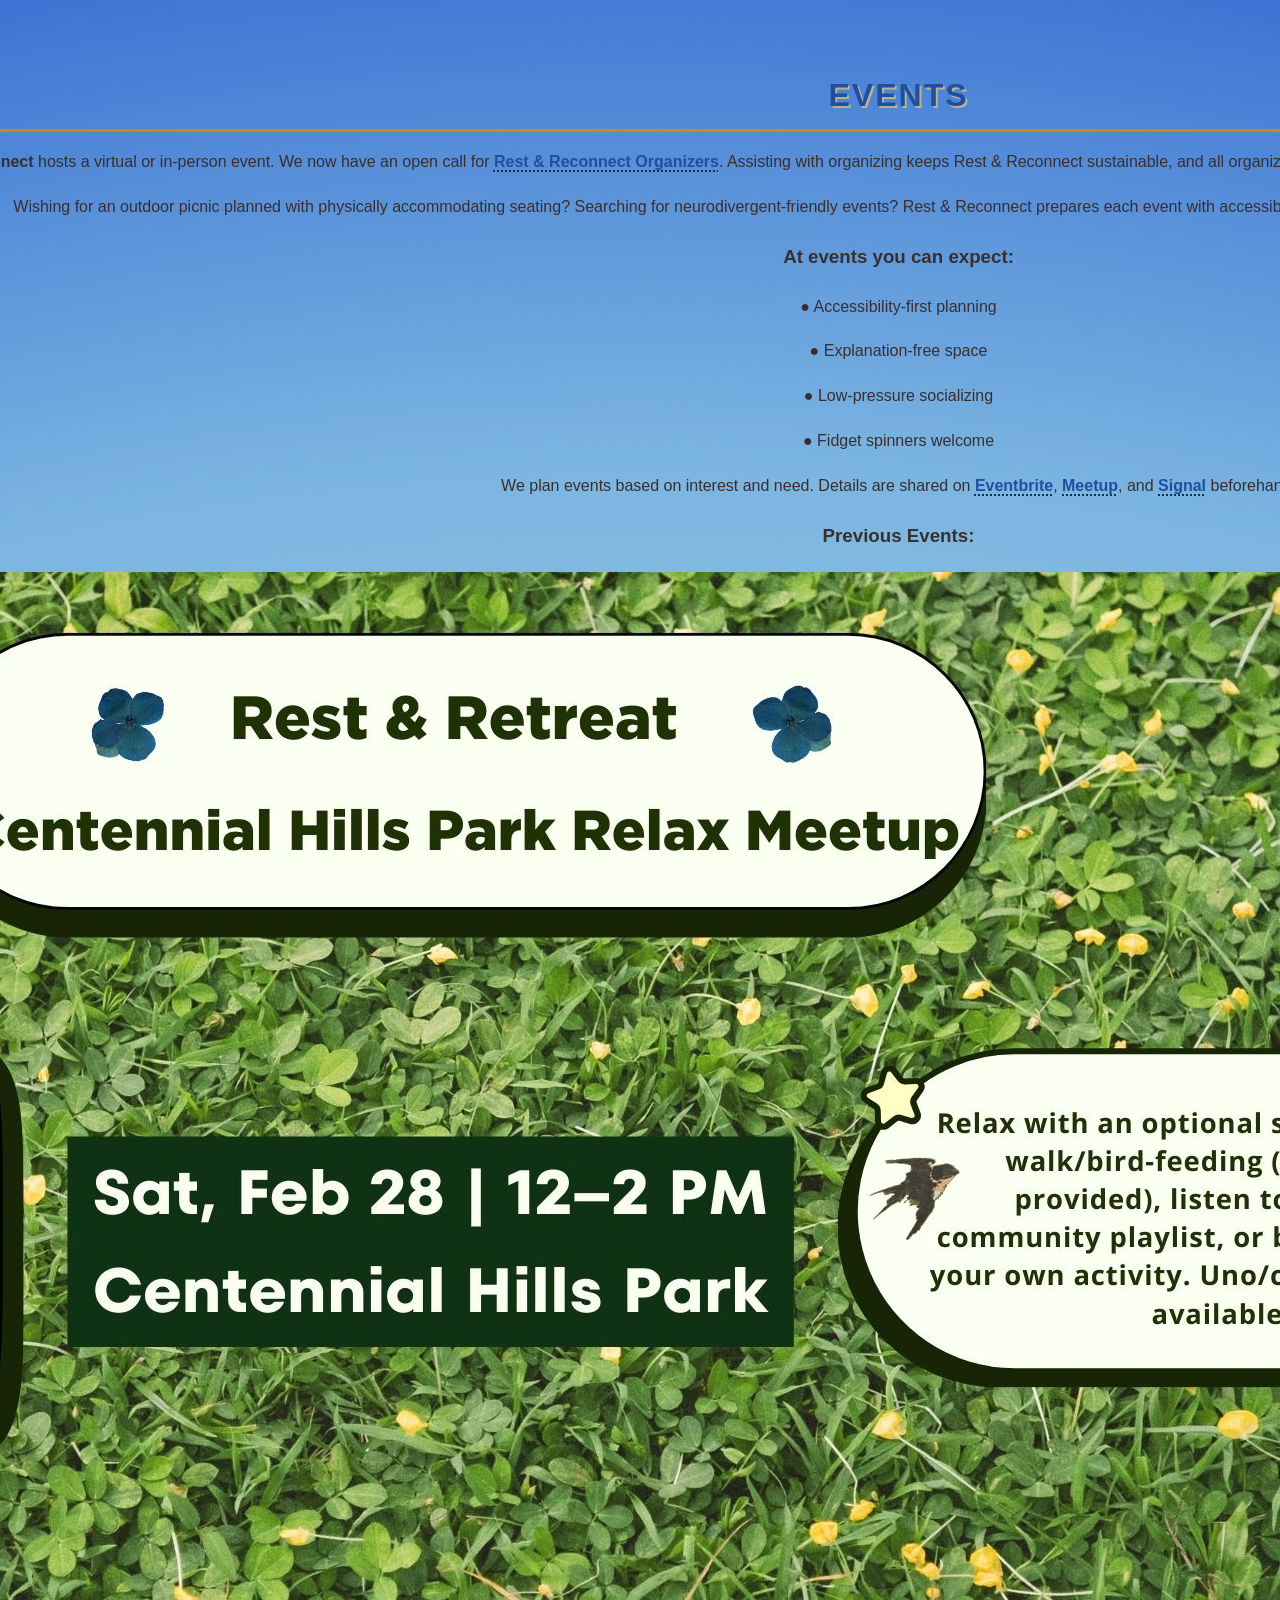
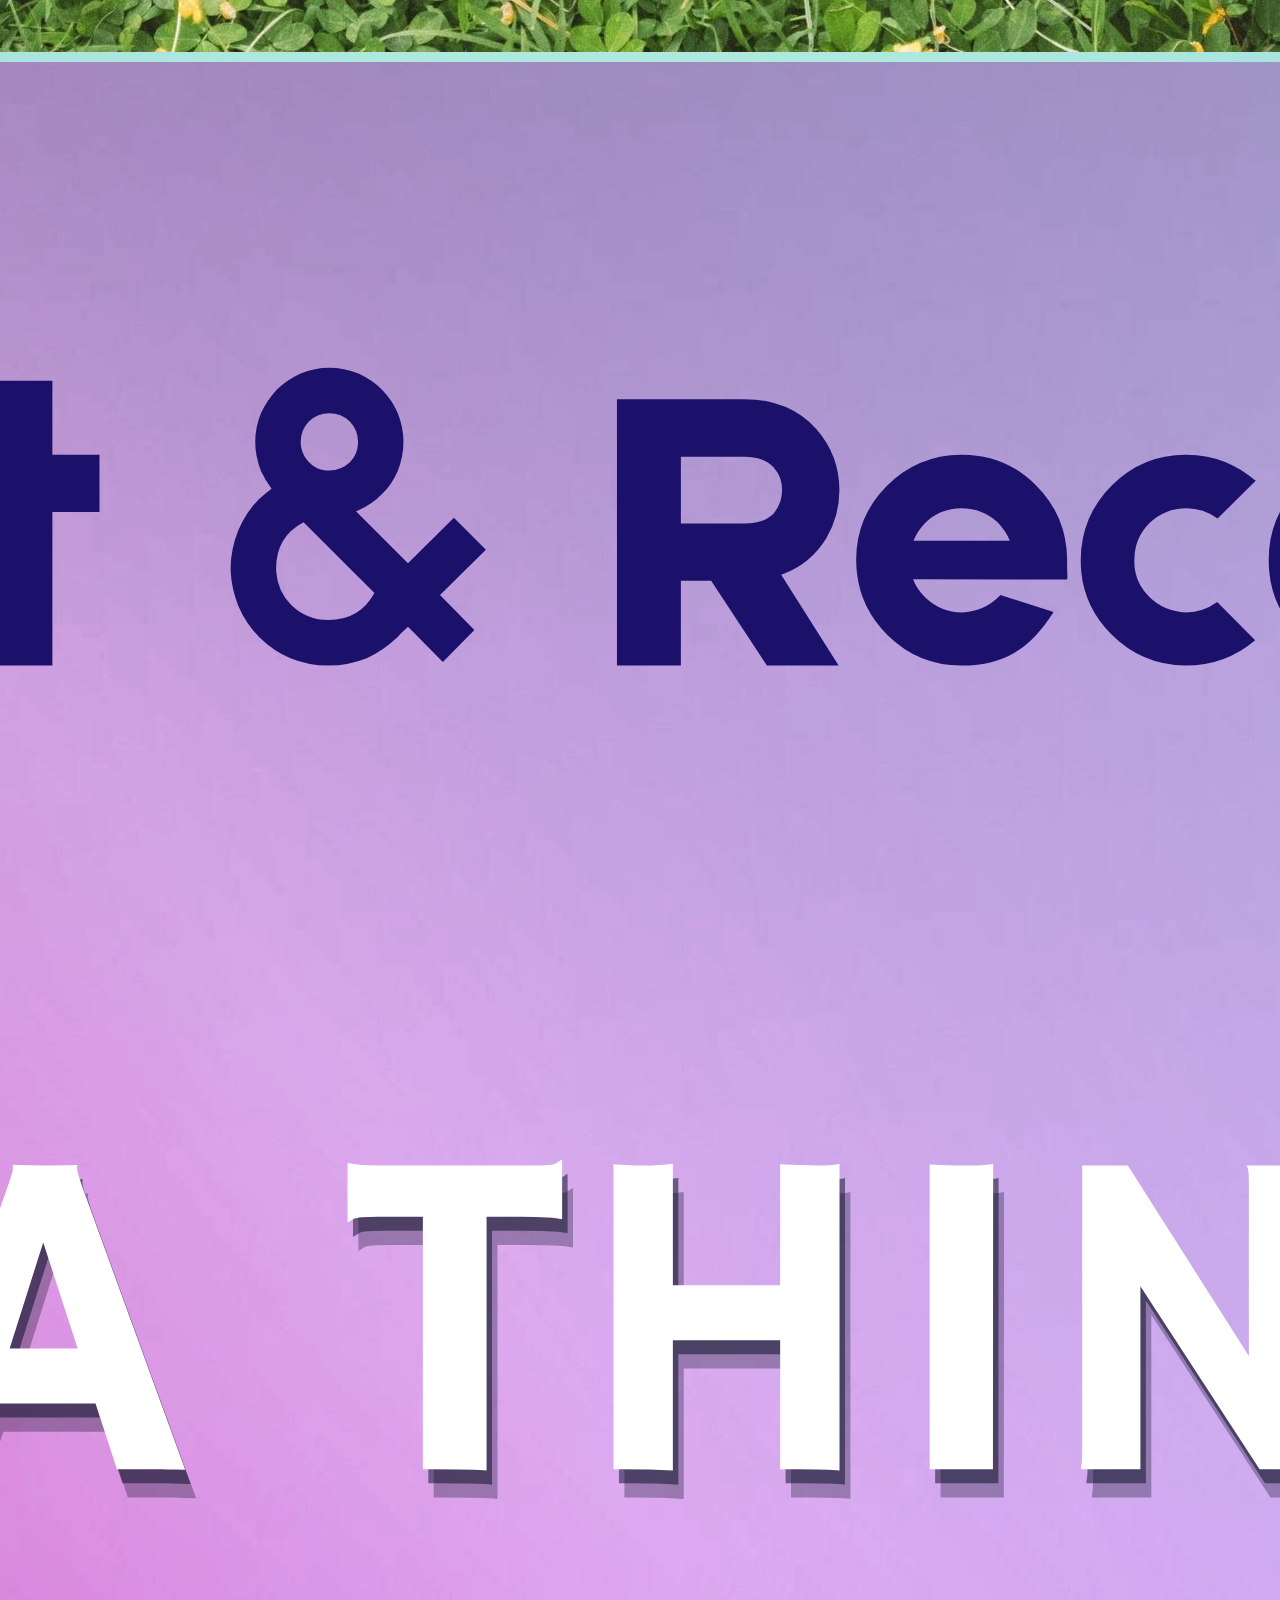
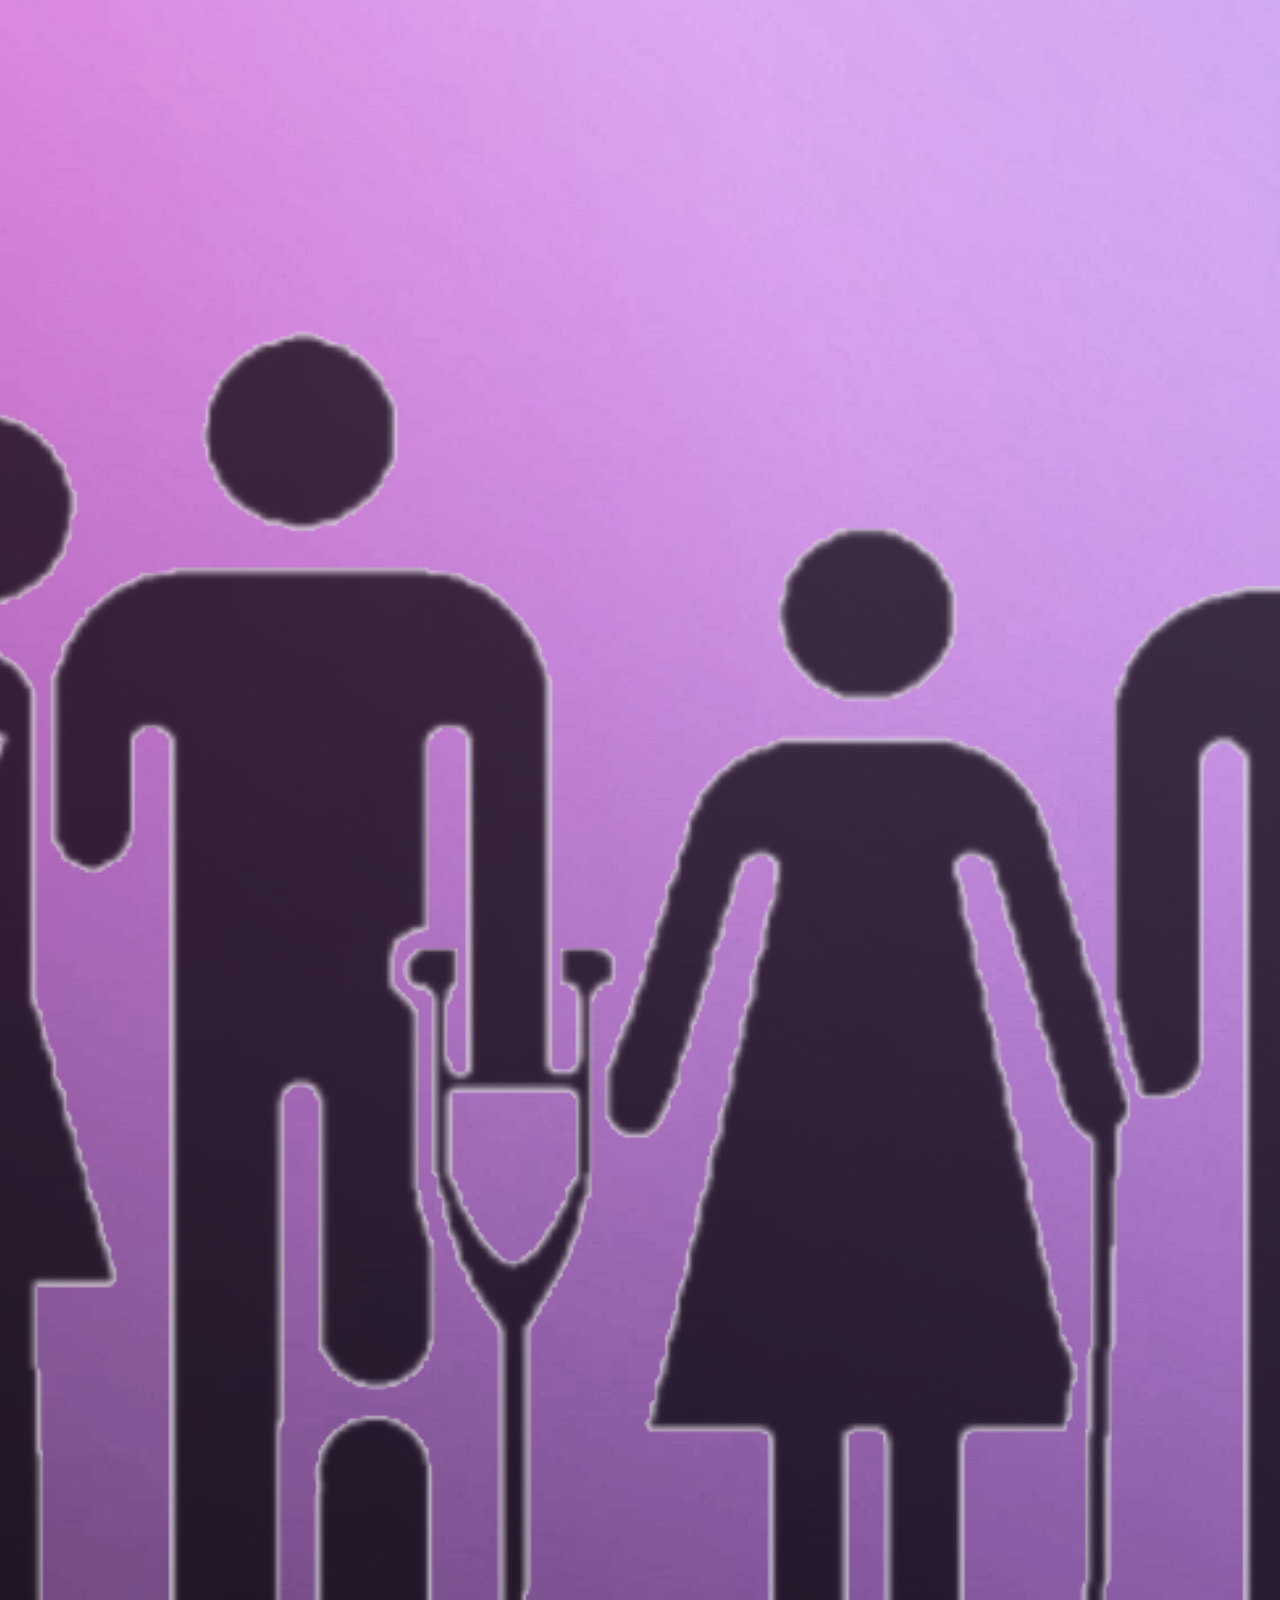
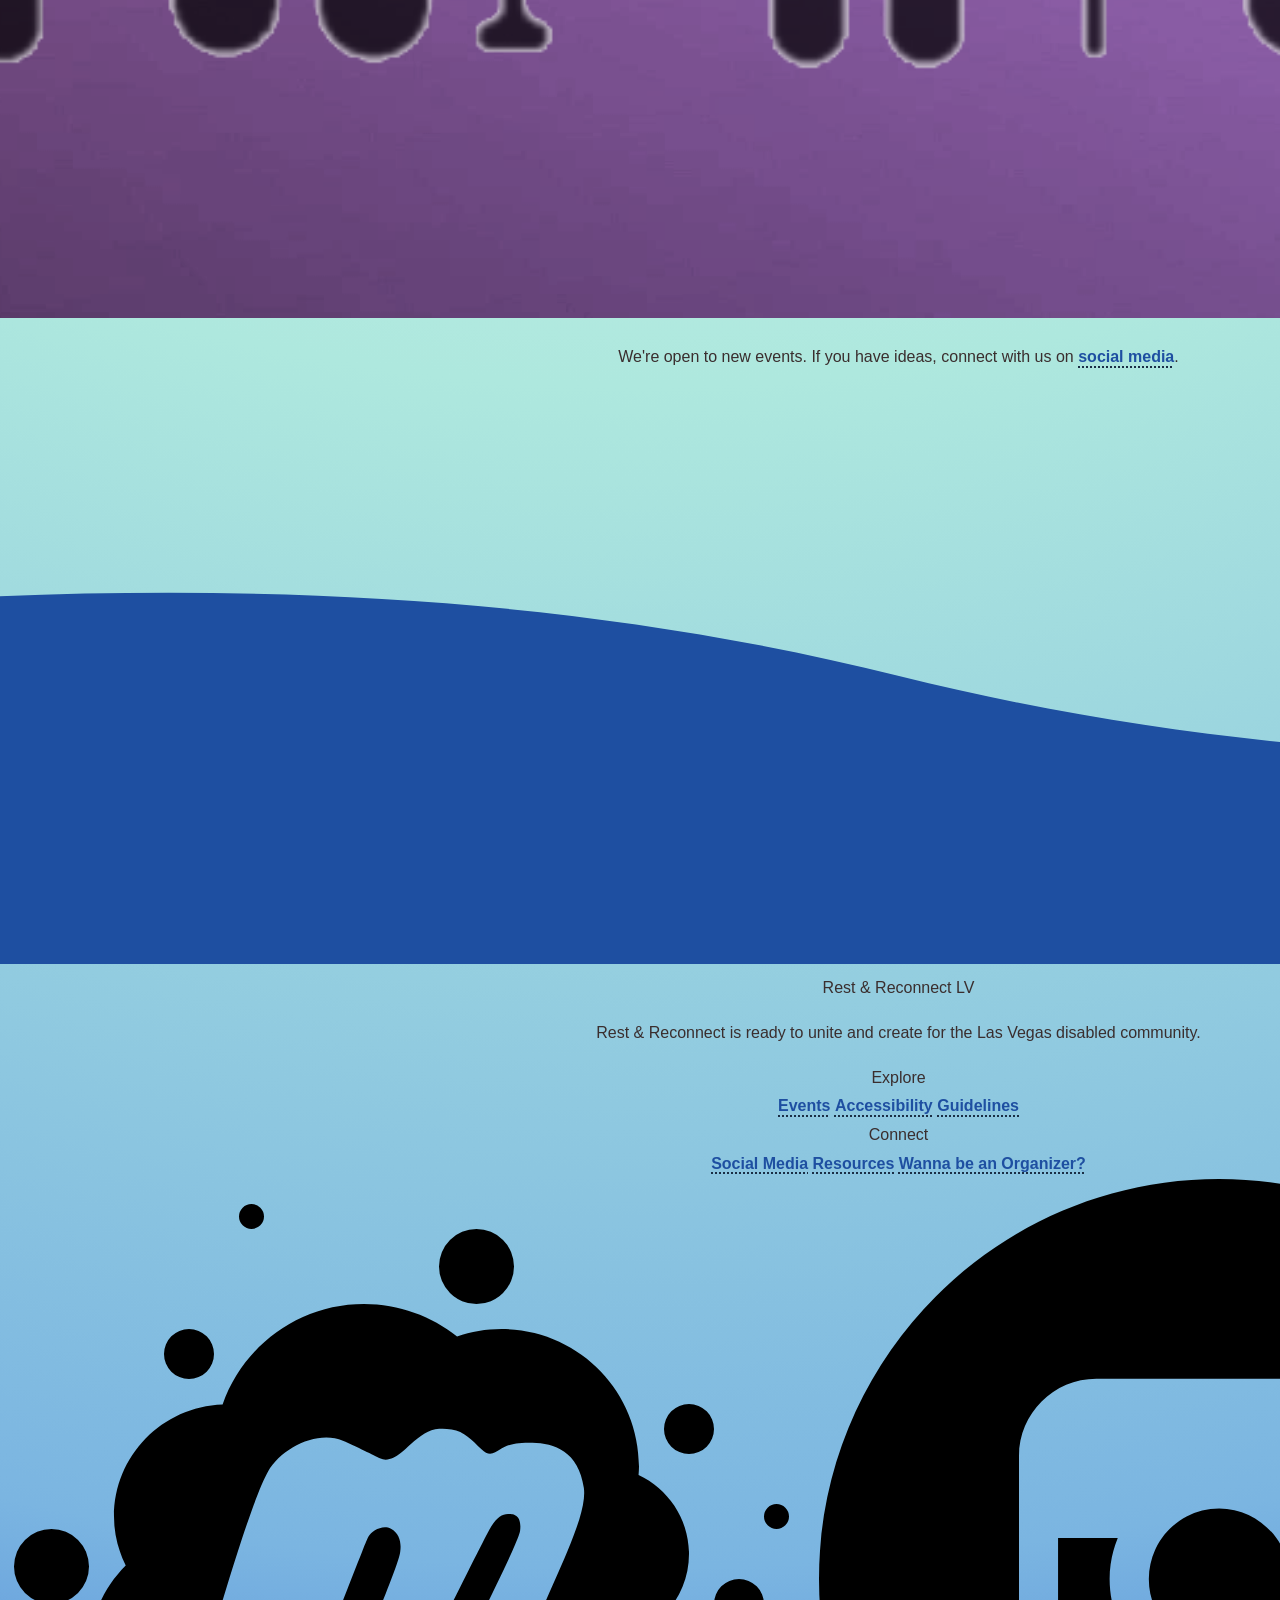
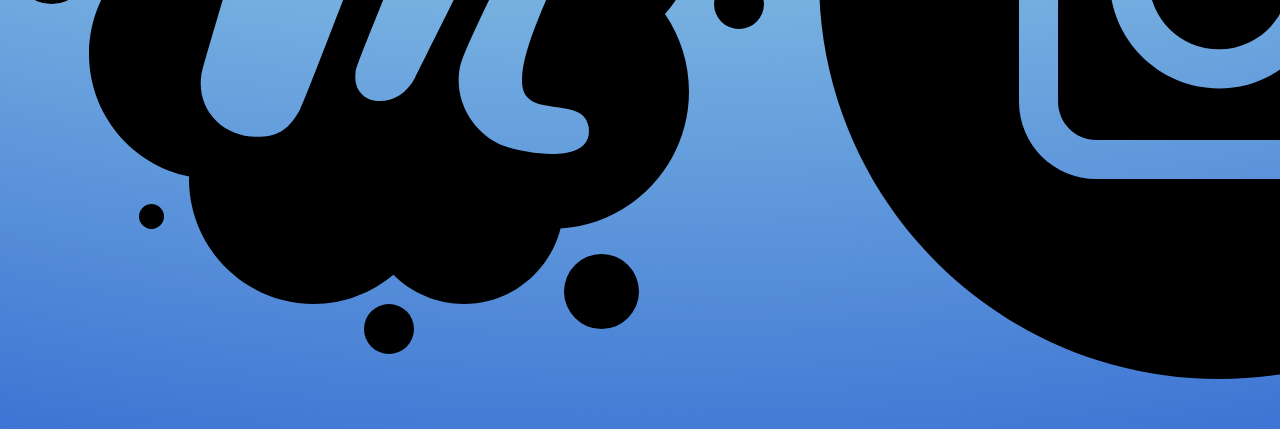
<file: events.html>
<!DOCTYPE html>
<html lang="en">
<head>
  <meta charset="UTF-8" />
  <meta name="viewport" content="width=device-width, initial-scale=1.0" />
  <title>Events – Rest & Reconnect LV</title>

  <meta name="description" content="Upcoming virtual and in-person events for Rest & Reconnect LV." />

  <link rel="stylesheet" href="style.css" />
  <link rel="icon" type="image/png" href="favicon.png" />
</head>

<body>


  <!-- SITE HEADER / NAV -->
<header class="site-header">

  <div>
    <img class="site-fav" src="favicon.png">
  </div>

  <nav class="site-nav">


    <a href="events.html">Events</a>
    <a href="accessibility.html">Accessibility</a>
    <a href="guidelines.html">Guidelines</a>
    <a href="index.html">Home</a>
    <a href="about.html">About</a>
    <a href="resources.html">Resources</a>
    <a href="social.html">Social</a>

  </nav>

</header>
<main>

  <!-- CALL FOR ORGANIZERS (ONLY .section block) -->
    <section class="page-header">
    <h1>Events</h1>
  </section>

  <section class="section">
    <p>
      Every month, <strong>Rest & Reconnect</strong> hosts a virtual or in-person event.
      We now have an open call for
      <a href="duties.html">Rest & Reconnect Organizers</a>.
      Assisting with organizing keeps Rest & Reconnect sustainable, and all organizers
      learn transferable skills. From web design to project management, you're sure
      to learn something!
    </p>
</section>
    <p>
      Wishing for an outdoor picnic planned with physically accommodating seating?
      Searching for neurodivergent-friendly events? Rest & Reconnect prepares each
      event with accessibility in mind. We believe that everyone deserves enriching
      experiences.
    </p>
  

  <h3>At events you can expect:</h3>

  <p>● Accessibility-first planning</p>
  <p>● Explanation-free space</p>
  <p>● Low-pressure socializing</p>
  <p>● Fidget spinners welcome</p>

  <p class="callout-block">
    We plan events based on interest and need. Details are shared on
    <a href="https://www.eventbrite.com/o/rest-reconnect-lv-120749021578">Eventbrite</a>,
    <a href="https://www.meetup.com/rest-reconnect-lv/">Meetup</a>, and
    <a href="https://signal.group/#CjQKIDkRQqnL_2pw7l8TLlaf5CcF-qX31-23FeEjzUIFjUtnEhAJrpZ7N3Kv1UWysV2ON5Lu">Signal</a>
    beforehand.
  </p>

  <h3>Previous Events:</h3>

  <div class="event-gallery">

    <a href="https://www.eventbrite.com/e/rest-retreat-centennial-hills-park-relax-meetup-tickets-1982157335950">
      <img src="RR-CH-Park.png" alt="Rest & Reconnect Centennial Hills Park Relax Meetup poster">
    </a>

    <a href="https://www.eventbrite.com/e/accessibility-rant-hour-las-vegas-events-tickets-1980843700832">
      <img src="RR-Rant-Hour-poster.png" alt="Accessibility Rant Hour Las Vegas event poster">
    </a>

    <a href="https://www.eventbrite.com/e/bring-a-thing-hang-january-session-tickets-1977673605993">
      <img src="RR-Bring-Thing.png" alt="Bring a Thing + Hang January session event poster">
    </a>

  </div>

  <p>
    We're open to new events. If you have ideas, connect with us on <a href="social.html">social media</a>.
  </p>

  <!-- FOOTER -->
<div class="wave-divider">
    <svg viewBox="0 0 1440 120" preserveAspectRatio="none">
      <path
        fill="#1E4FA1"
        d="M0,60 C240,120 480,0 720,60 C960,120 1200,0 1440,60 V120 H0 Z"
      />
    </svg>
  </div>

  <footer class="site-footer">

    <div class="footer-grid">

      <div>
        <div class="footer-title">Rest & Reconnect LV</div>
        <p>
          Rest & Reconnect is ready to unite and create for the Las Vegas disabled community.
        </p>
      </div>

      <div class="footer-links">
        <div class="footer-title">Explore</div>
        <a href="events.html">Events</a>
        <a href="accessibility.html">Accessibility</a>
        <a href="guidelines.html">Guidelines</a>
      </div>

      <div class="footer-links">
        <div class="footer-title">Connect</div>
        <a href="social.html">Social Media</a>
        <a href="resources.html">Resources</a>
        <a href="duties.html">Wanna be an Organizer?</a>
      </div>

    </div>

    <div class="footer-social">
      <a href="https://www.meetup.com/rest-reconnect-LV"><img src="meetup.svg" alt="Meetup"></a>
      <a href="#"><img src="instagram-round.svg" alt="Instagram"></a>
      <a href="https://signal.group/#CjQKIDkRQqnL_2pw7l8TLlaf5CcF-qX31-23FeEjzUIFjUtnEhAJrpZ7N3Kv1UWysV2ON5Lu"><img src="Signal-Logo-White.svg" alt="Signal"></a>
    </div>
  </footer>

</main>
</body>
</html>
</file>
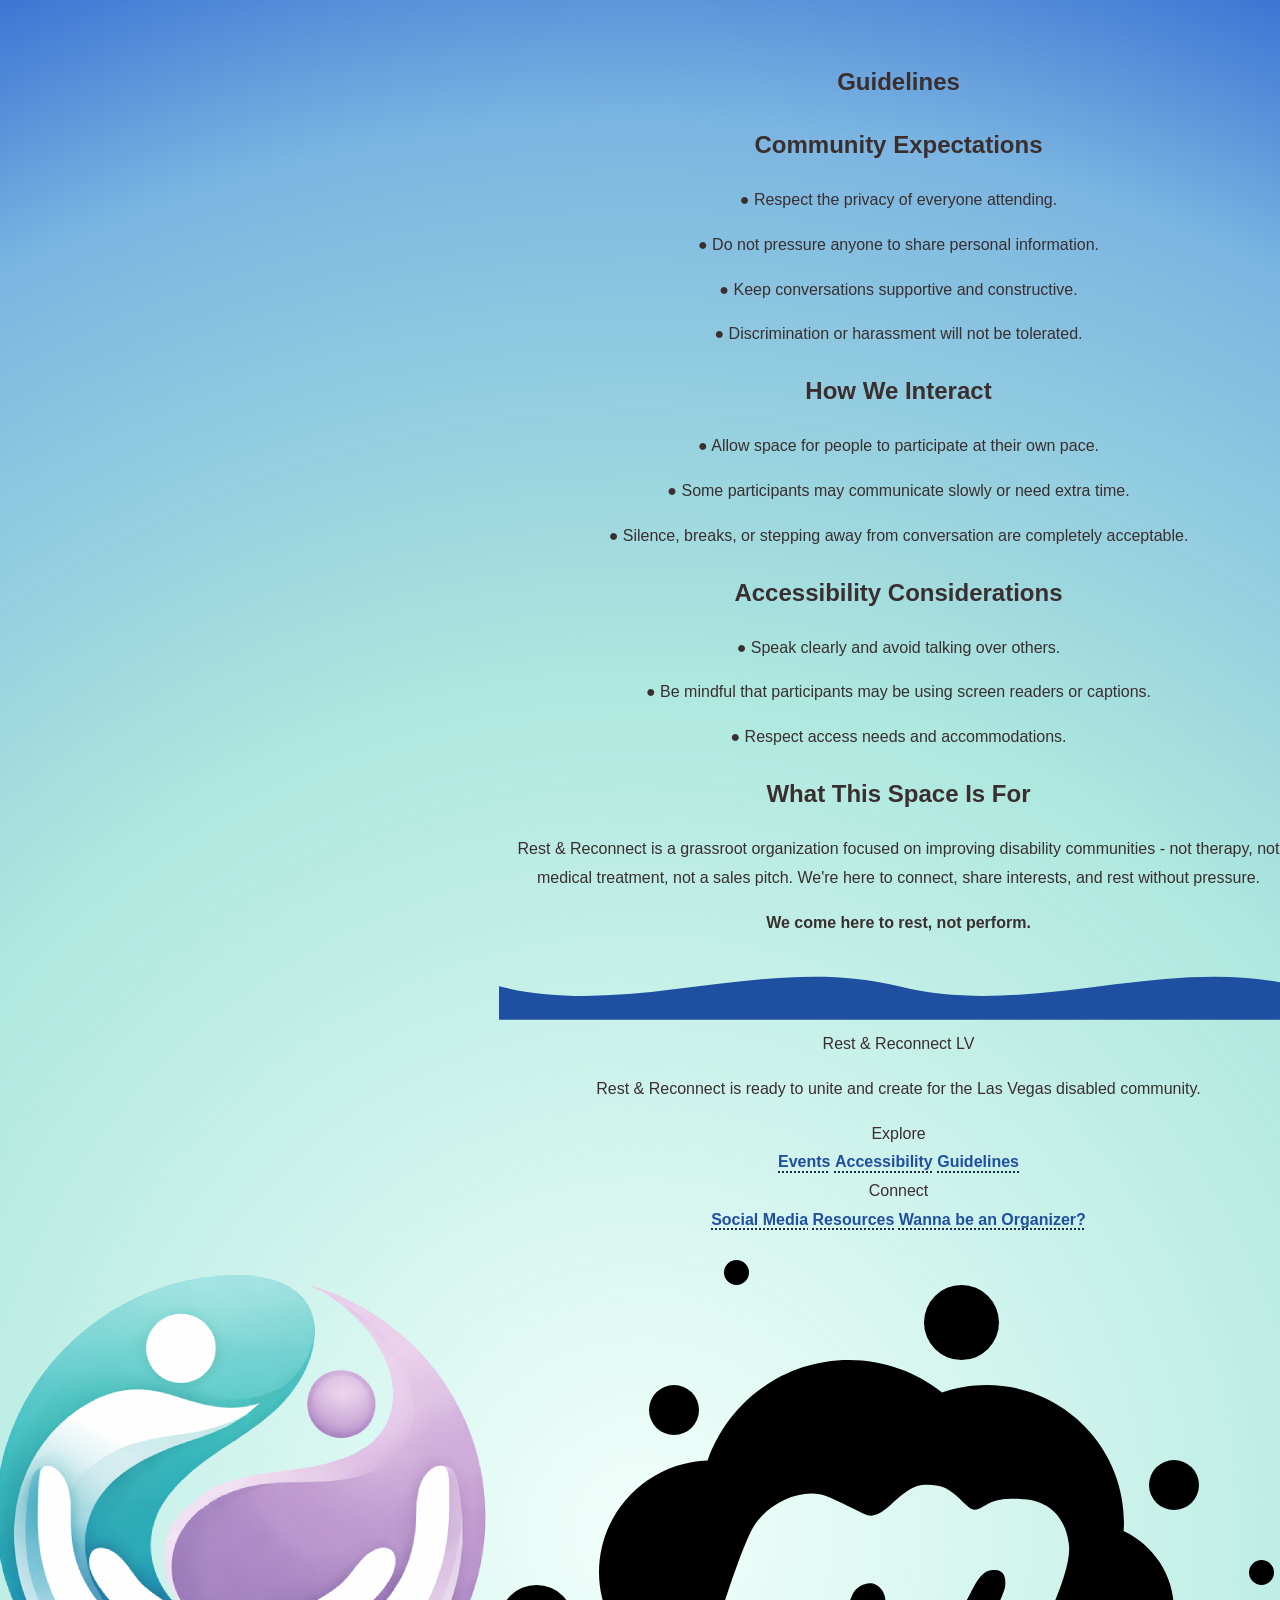
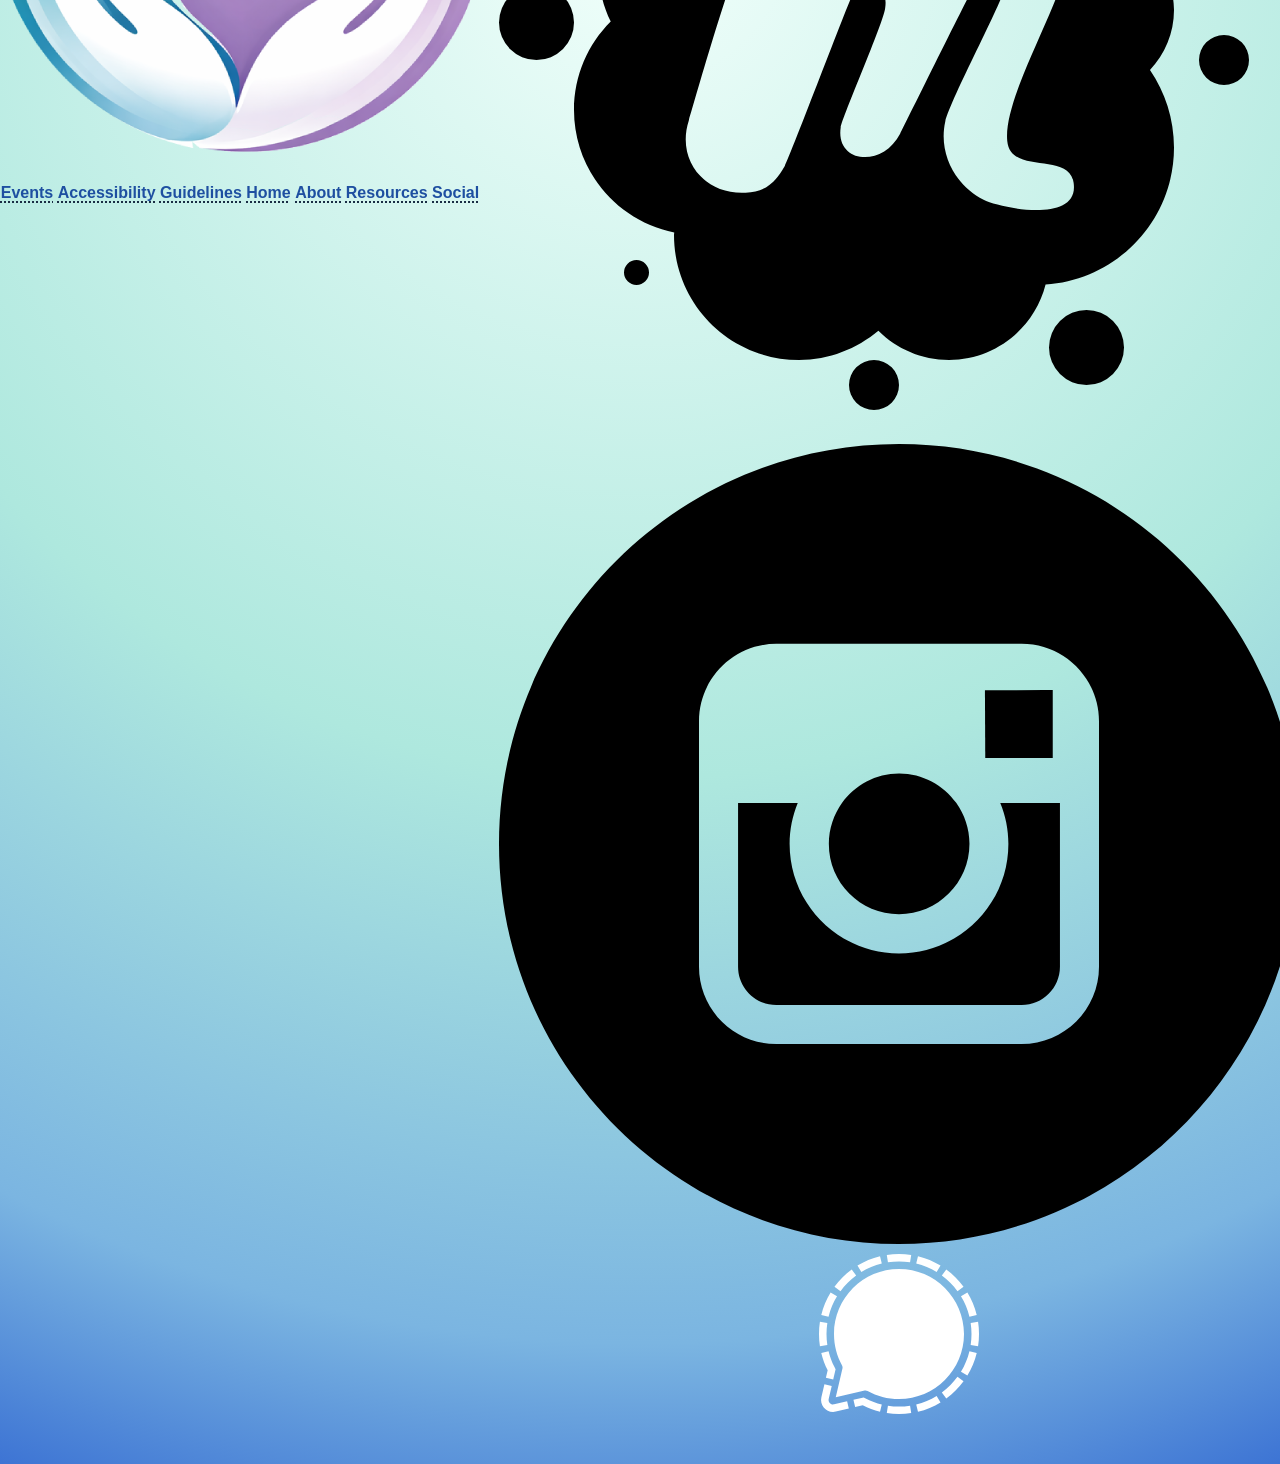
<file: guidelines.html>
<!DOCTYPE html>
<html lang="en">
<head>
    <meta charset="UTF-8">
    <meta name="viewport" content="width=device-width, initial-scale=1.0">
    <title>Guidelines - Rest & Reconnect LV</title>
    <meta name="description" content="Community guidelines for Rest & Reconnect LV social group in Las Vegas.">
    <link rel="stylesheet" href="style.css">
        <link rel="icon" type="image/png" href="favicon.png">
</head>

    <header class="site-header">

  <div>
    <img class="site-fav" src="favicon.png"><img>
  </div>

  <nav class="site-nav">
    <a href="events.html">Events</a>
    <a href="accessibility.html">Accessibility</a>
    <a href="guidelines.html">Guidelines</a>
    <a href="index.html">Home</a>
    <a href="about.html">About</a>
    <a href="resources.html">Resources</a>
    <a href="social.html">Social</a>
  </nav>

</header>

<body>
    <main>

<h2>Guidelines</h2>
<section class="section left-text">

<h2>Community Expectations</h2>

<p>● Respect the privacy of everyone attending.</p>

<p>● Do not pressure anyone to share personal information.</p>

<p>● Keep conversations supportive and constructive.</p>

<p>● Discrimination or harassment will not be tolerated.</p>

</section>


<section class="section left-text">

<h2>How We Interact</h2>

<p>● Allow space for people to participate at their own pace.</p>

<p>● Some participants may communicate slowly or need extra time.</p>

<p>● Silence, breaks, or stepping away from conversation are completely acceptable.</p>

</section>


<section class="section left-text">

<h2>Accessibility Considerations</h2>

<p>● Speak clearly and avoid talking over others.</p>

<p>● Be mindful that participants may be using screen readers or captions.</p>

<p>● Respect access needs and accommodations.</p>

</section>

        </div>

        <section class="callout-block">
            <h2>What This Space Is For</h2>
            <p>Rest & Reconnect is a grassroot organization focused on improving disability communities - not therapy, not medical treatment, not a sales pitch. We're here to connect, share interests, and rest without pressure.</p>
            <p><strong>We come here to rest, not perform.</strong></p>
        </section>

<div class="wave-divider">
    <svg viewBox="0 0 1440 120" preserveAspectRatio="none">
      <path
        fill="#1E4FA1"
        d="M0,60 C240,120 480,0 720,60 C960,120 1200,0 1440,60 V120 H0 Z"
      />
    </svg>
  </div>

  <footer class="site-footer">

    <div class="footer-grid">

      <div>
        <div class="footer-title">Rest & Reconnect LV</div>
        <p>
          Rest & Reconnect is ready to unite and create for the Las Vegas disabled community.
        </p>
      </div>

      <div class="footer-links">
        <div class="footer-title">Explore</div>
        <a href="events.html">Events</a>
        <a href="accessibility.html">Accessibility</a>
        <a href="guidelines.html">Guidelines</a>
      </div>

      <div class="footer-links">
        <div class="footer-title">Connect</div>
        <a href="social.html">Social Media</a>
        <a href="resources.html">Resources</a>
        <a href="duties.html">Wanna be an Organizer?</a>
      </div>

    </div>

    <div class="footer-social">
      <a href="https://www.meetup.com/rest-reconnect-LV"><img src="meetup.svg" alt="Meetup"></a>
      <a href="#"><img src="instagram-round.svg" alt="Instagram"></a>
      <a href="https://signal.group/#CjQKIDkRQqnL_2pw7l8TLlaf5CcF-qX31-23FeEjzUIFjUtnEhAJrpZ7N3Kv1UWysV2ON5Lu"><img src="Signal-Logo-White.svg" alt="Signal"></a>
    </div>
  </footer>
    </main>
</body>
</html>
</file>
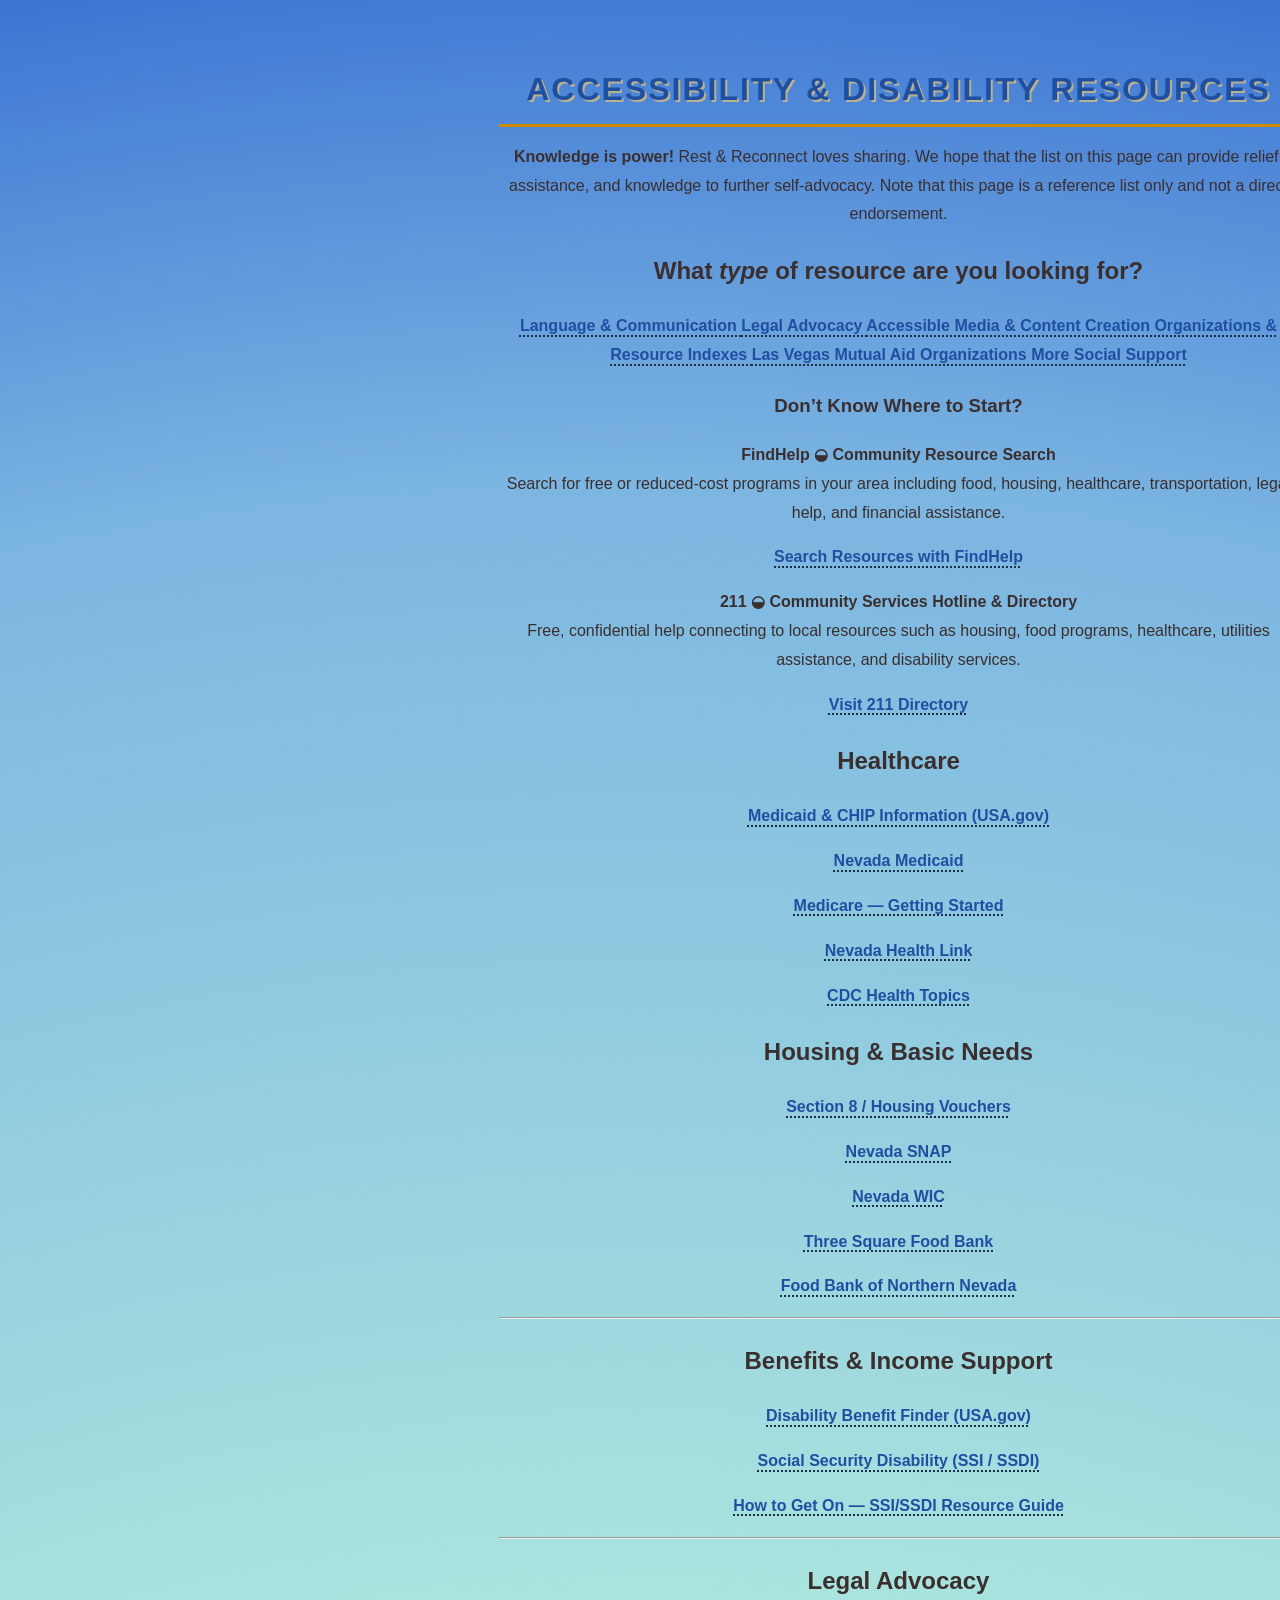
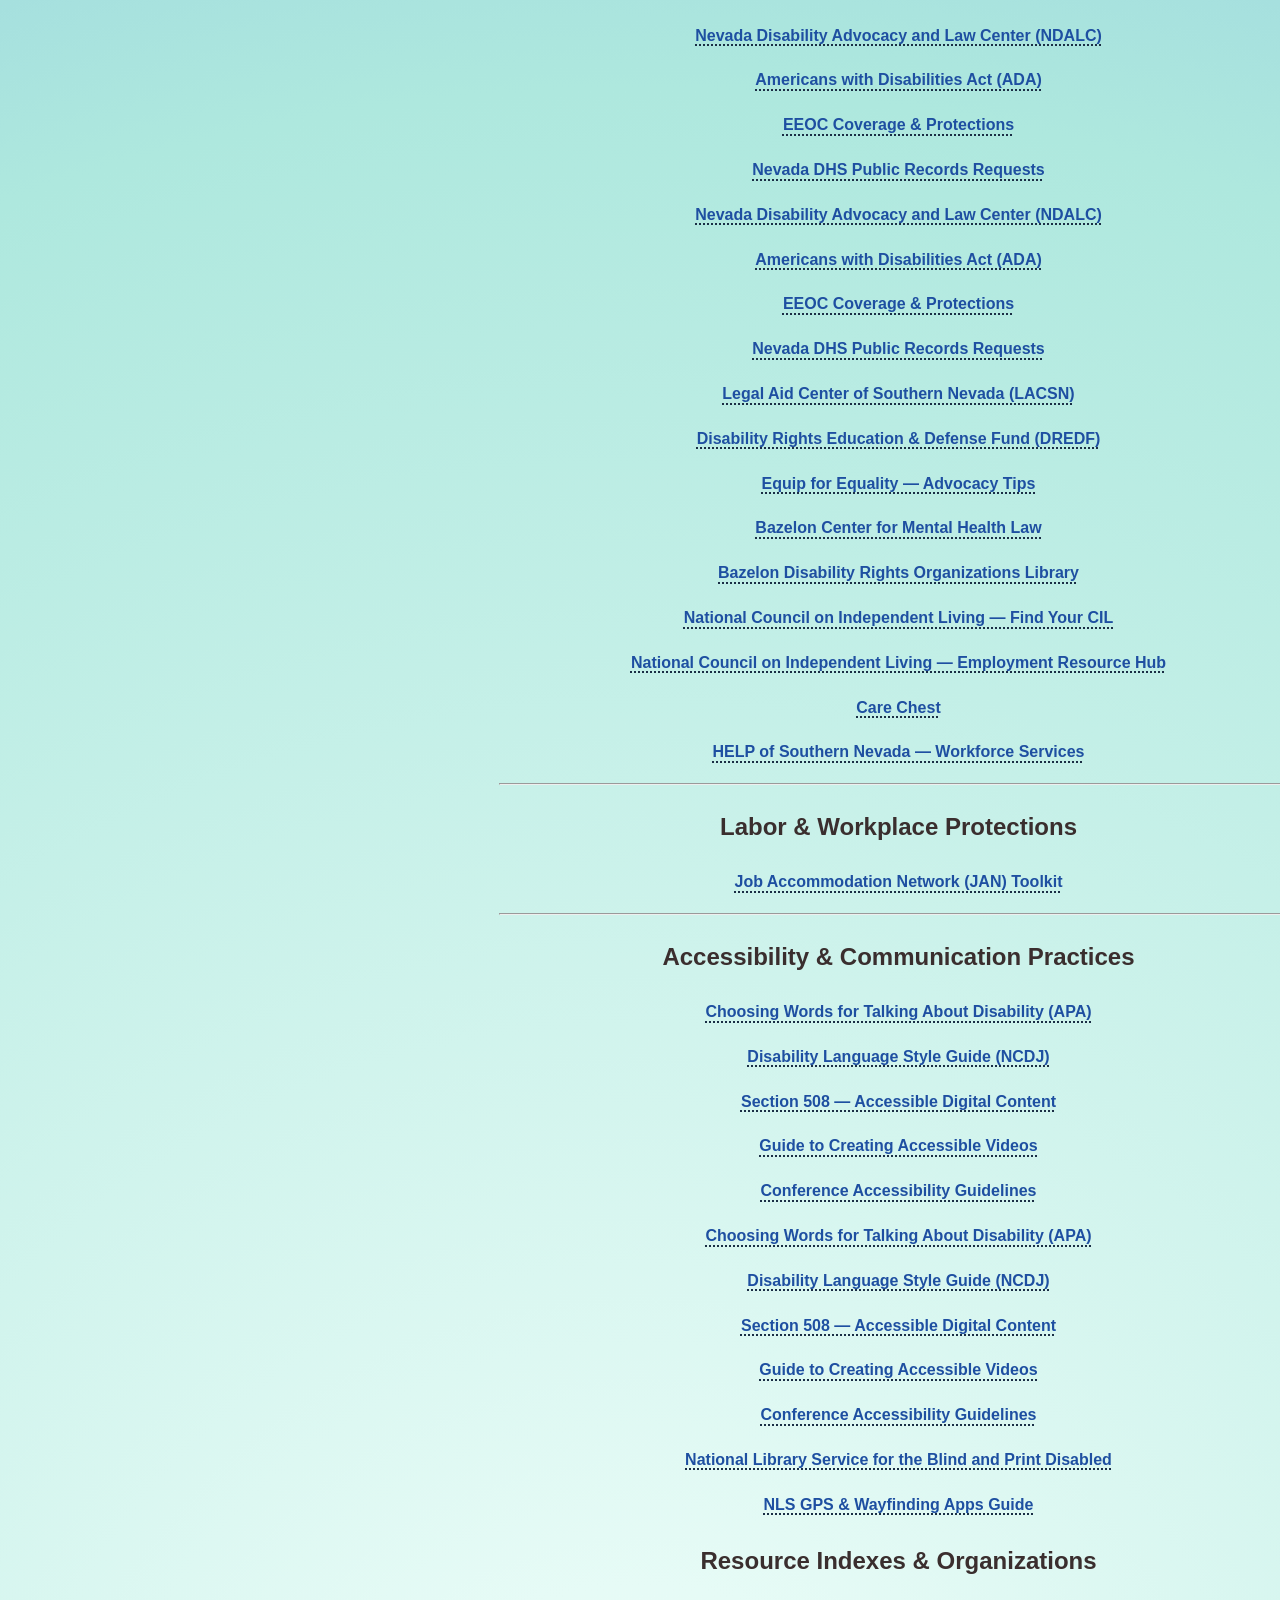
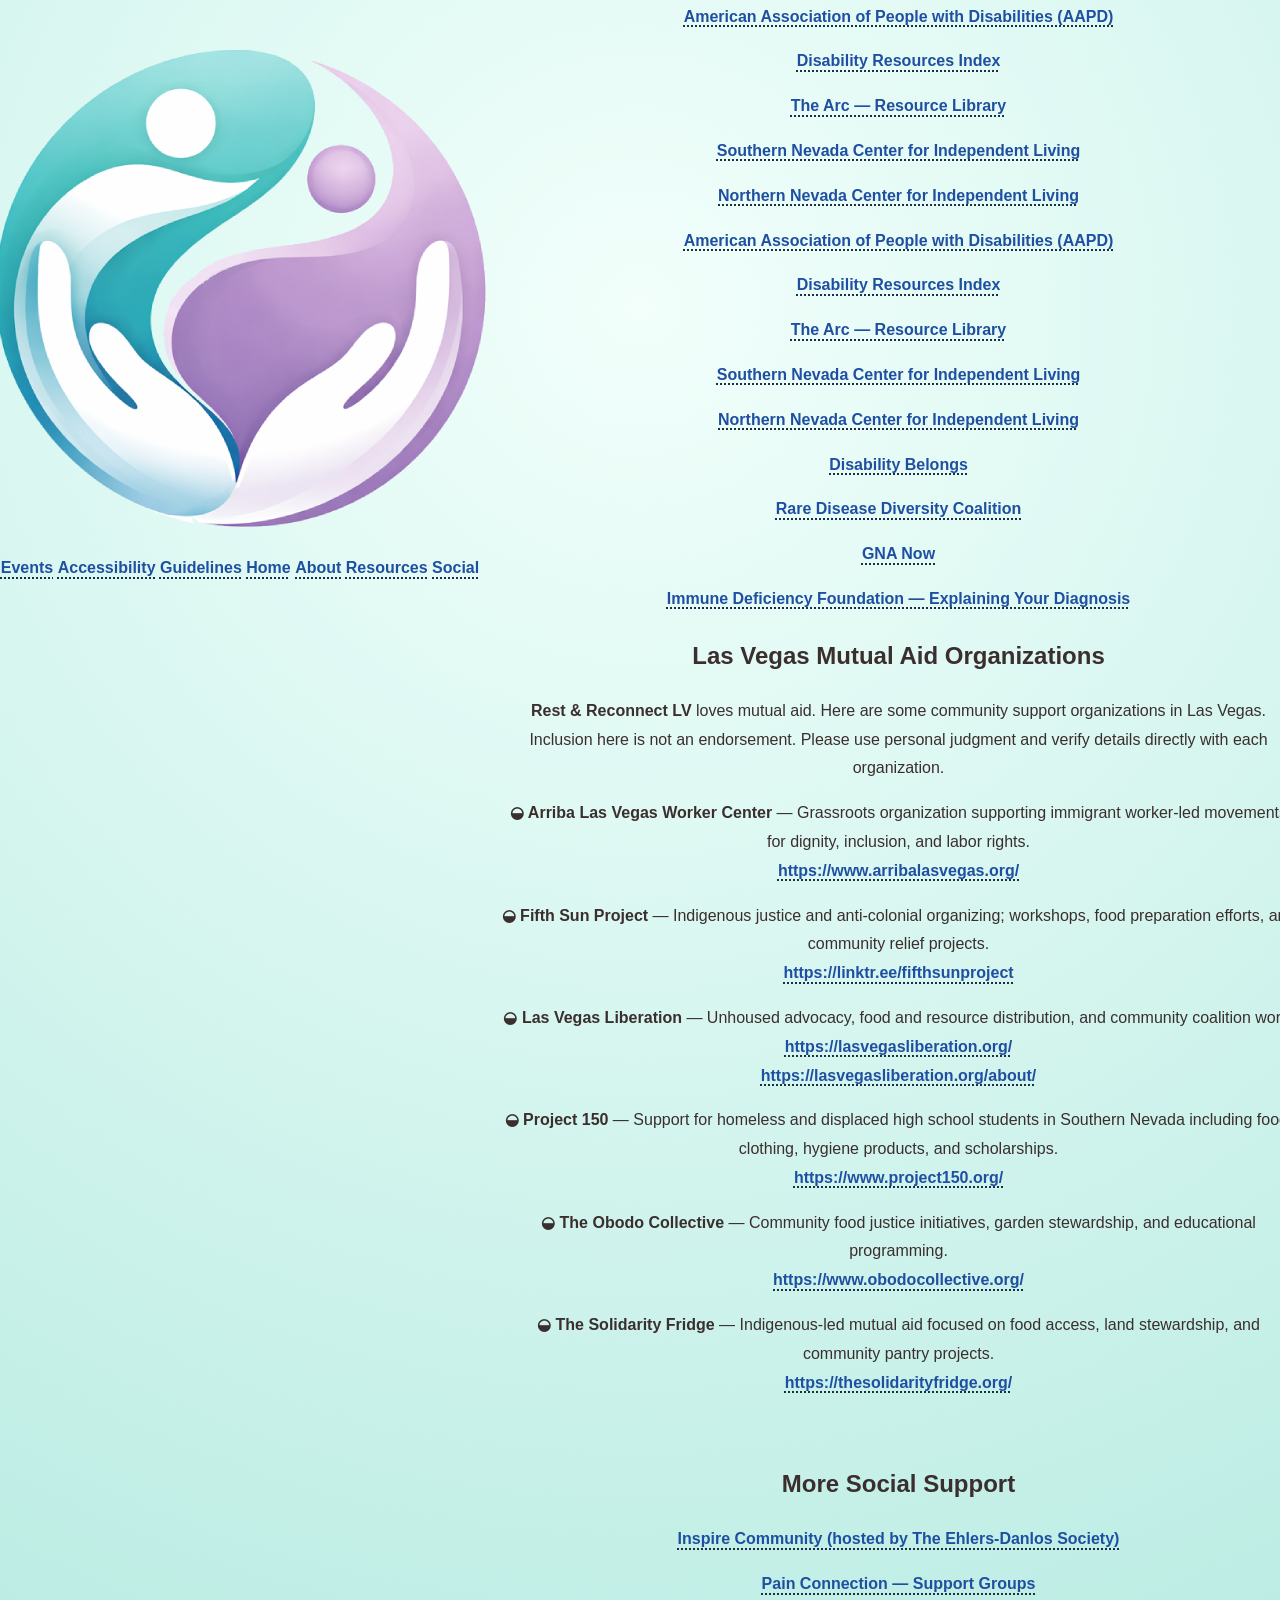
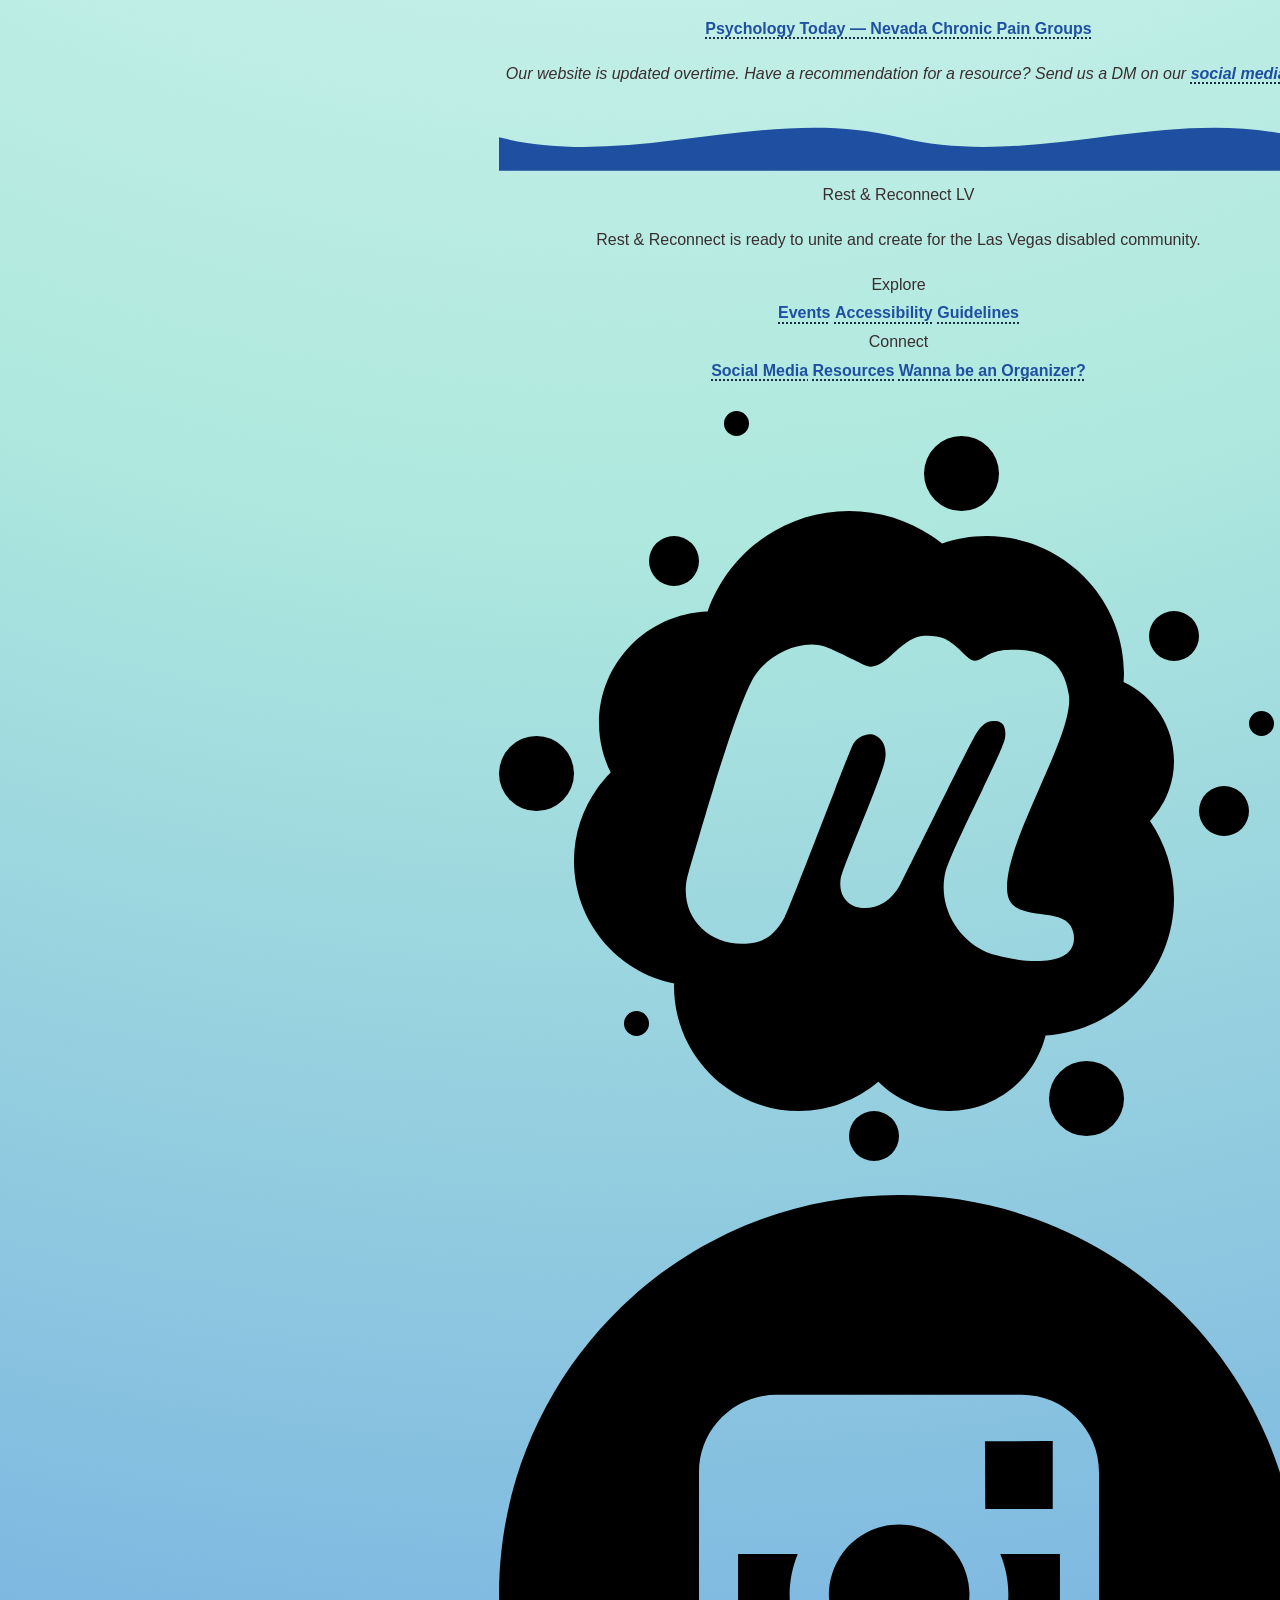
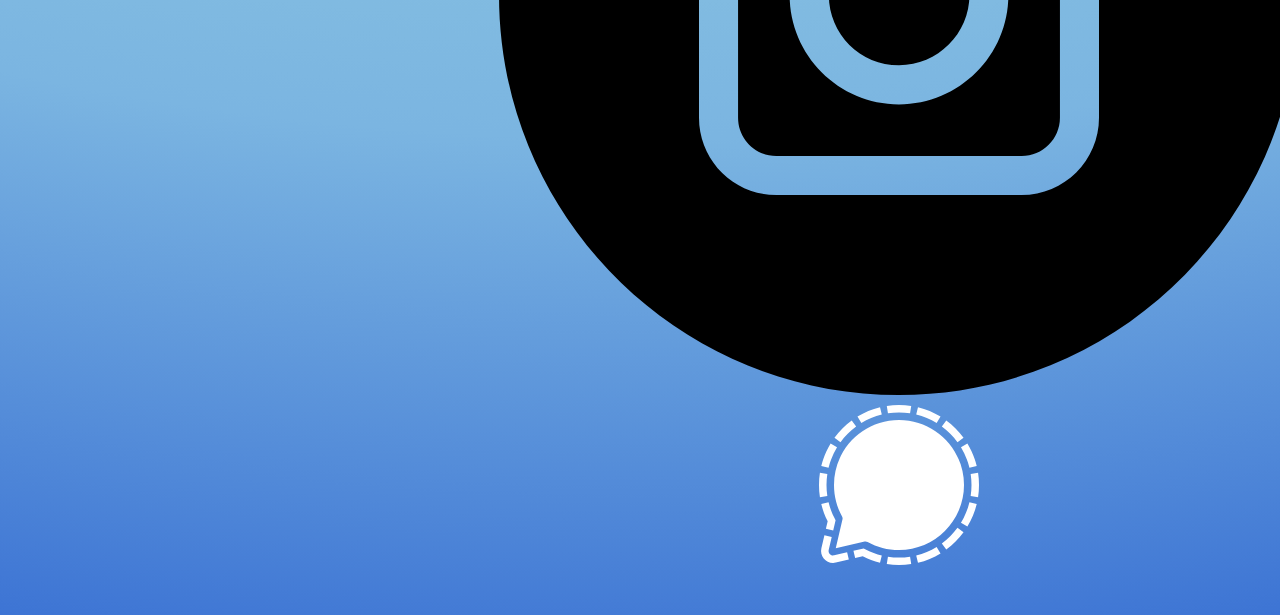
<file: resources.html>
<!DOCTYPE html>
<html lang="en">
<head>
    <meta charset="UTF-8">
    <meta name="viewport" content="width=device-width, initial-scale=1.0">
    <title>About Me - Rest & Reconnect LV</title>
    <meta name="description" content="About Laya, the organizer of Rest & Reconnect LV social group in Las Vegas.">
    <link rel="stylesheet" href="style.css">
        <link rel="icon" type="image/png" href="favicon.png">
</head>

<header class="site-header">

  <div>
    <img class="site-fav" src="favicon.png"><img>
  </div>

  <nav class="site-nav">
    <a href="events.html">Events</a>
    <a href="accessibility.html">Accessibility</a>
    <a href="guidelines.html">Guidelines</a>
    <a href="index.html">Home</a>
    <a href="about.html">About</a>
    <a href="resources.html">Resources</a>
    <a href="social.html">Social</a>
  </nav>

</header>


<main class="resources-page">

<h1>Accessibility & Disability Resources</h1>

<p>
<strong>Knowledge is power!</strong> Rest &amp; Reconnect loves sharing. We hope that the list on this page can provide relief, assistance, and knowledge to further self-advocacy.
Note that this page is a reference list only and not a direct endorsement.
</p>

<h2>What <em>type</em> of resource are you looking for?</h2>

<p>

<a class="resource-button" href="#language--communication">
Language &amp; Communication
</a>

<a class="resource-button" href="#legal-advocacy">
Legal Advocacy
</a>

<a class="resource-button" href="#accessible-media--content-creation">
Accessible Media &amp; Content Creation
</a>

<a class="resource-button" href="#organizations--resource-indexes">
Organizations &amp; Resource Indexes
</a>

<a class="resource-button" href="#las-vegas-mutual-aid-orgs">
Las Vegas Mutual Aid Organizations
</a>

<a class="resource-button" href="#more-social-support">
More Social Support
</a>

</p>

<!-- GENERAL STARTING POINT -->
<section class="section">

<h3>Don’t Know Where to Start?</h3>

<p>
<strong>FindHelp ◒ Community Resource Search</strong><br>
Search for free or reduced-cost programs in your area including food, housing,
healthcare, transportation, legal help, and financial assistance.
</p>

<p>
<a class="resource-button"
href="https://www.findhelp.org/"
target="_blank"
rel="noopener">
Search Resources with FindHelp
</a>
</p>

<p>
<strong>211 ◒ Community Services Hotline & Directory</strong><br>
Free, confidential help connecting to local resources such as housing,
food programs, healthcare, utilities assistance, and disability services.
</p>

<p>
<a class="resource-button"
href="https://www.211.org/"
target="_blank"
rel="noopener">
Visit 211 Directory
</a>
</p>

</section>

<h2 id="healthcare">Healthcare</h2>

<p><a href="https://www.usa.gov/medicaid-chip-insurance">Medicaid &amp; CHIP Information (USA.gov)</a></p>
<p><a href="https://medicaid.nv.gov/">Nevada Medicaid</a></p>
<p><a href="https://www.medicare.gov/basics/get-started-with-medicare">Medicare — Getting Started</a></p>
<p><a href="https://nevadahealthlink.com/about-nevada-health-link/">Nevada Health Link</a></p>
<p><a href="https://www.cdc.gov/health-topics.html">CDC Health Topics</a></p>

 

<h2 id="housing--basic-needs">Housing &amp; Basic Needs</h2>

<p><a href="https://www.usa.gov/housing-voucher-section-8">Section 8 / Housing Vouchers</a></p>
<p><a href="https://dss.nv.gov/SNAP/Food/">Nevada SNAP</a></p>
<p><a href="https://nevadawic.org/eligibility/">Nevada WIC</a></p>
<p><a href="https://www.threesquare.org/get-help/find-food">Three Square Food Bank</a></p>
<p><a href="https://www.fbnn.org/gethelp/">Food Bank of Northern Nevada</a></p>

<hr>

<h2 id="benefits--income-support">Benefits &amp; Income Support</h2>

<p><a href="https://www.usa.gov/benefit-finder/disability">Disability Benefit Finder (USA.gov)</a></p>
<p><a href="https://www.usa.gov/social-security-disability">Social Security Disability (SSI / SSDI)</a></p>
<p><a href="https://howtogeton.wordpress.com/">How to Get On — SSI/SSDI Resource Guide</a></p>

<hr>

<h2 id="legal-advocacy">Legal Advocacy</h2>

<p><a href="https://ndalc.org/publications/">Nevada Disability Advocacy and Law Center (NDALC)</a></p>
<p><a href="https://www.ada.gov/law-and-regs/ada/">Americans with Disabilities Act (ADA)</a></p>
<p><a href="https://www.eeoc.gov/coverage">EEOC Coverage &amp; Protections</a></p>
<p>
  <a href="https://www.dhs.nv.gov/link/e388d574e4734fcab2bdb96302720c3c.aspx">
    Nevada DHS Public Records Requests
  </a>
</p>
<p><a href="https://ndalc.org/publications/">Nevada Disability Advocacy and Law Center (NDALC)</a></p>
<p><a href="https://www.ada.gov/law-and-regs/ada/">Americans with Disabilities Act (ADA)</a></p>
<p><a href="https://www.eeoc.gov/coverage">EEOC Coverage & Protections</a></p>
<p><a href="https://www.dhs.nv.gov/link/e388d574e4734fcab2bdb96302720c3c.aspx">Nevada DHS Public Records Requests</a></p>

<p><a href="https://www.lacsn.org/">Legal Aid Center of Southern Nevada (LACSN)</a></p>
<p><a href="https://dredf.org/">Disability Rights Education & Defense Fund (DREDF)</a></p>
<p><a href="https://www.equipforequality.org/advocacy-tips/">Equip for Equality — Advocacy Tips</a></p>
<p><a href="https://www.bazelon.org/our-work/">Bazelon Center for Mental Health Law</a></p>
<p><a href="https://www.bazelon.org/resource-library/disability-rights-organizations/">Bazelon Disability Rights Organizations Library</a></p>
<p><a href="https://ncil.org/about/find-your-cil-list/">National Council on Independent Living — Find Your CIL</a></p>
<p><a href="https://ncil.org/employment-resource-hub/">National Council on Independent Living — Employment Resource Hub</a></p>
<p><a href="https://www.carechest.org/about-us">Care Chest</a></p>
<p><a href="https://www.helpsonv.org/workforce-services">HELP of Southern Nevada — Workforce Services</a></p>
<hr>

<h2 id="labor--workplace-protections">Labor &amp; Workplace Protections</h2>

<p><a href="https://askjan.org/toolkit/index.cfm">Job Accommodation Network (JAN) Toolkit</a></p>

<hr>

<h2 id="accessibility--communication-practices">Accessibility &amp; Communication Practices</h2>

<p><a href="https://www.apa.org/pi/disability/resources/choosing-words">Choosing Words for Talking About Disability (APA)</a></p>
<p><a href="https://ncdj.org/style-guide/">Disability Language Style Guide (NCDJ)</a></p>
<p><a href="https://www.section508.gov/create/">Section 508 — Accessible Digital Content</a></p>
<p><a href="https://docs.google.com/document/d/1t_NmD8R1KYfU6Nuy2gdS-puZHV92HNVEktqF92FeaAU/edit">Guide to Creating Accessible Videos</a></p>
<p><a href="https://www.disabilityresources.org/conference-access.html">Conference Accessibility Guidelines</a></p>
<p><a href="https://www.apa.org/pi/disability/resources/choosing-words">Choosing Words for Talking About Disability (APA)</a></p>
<p><a href="https://ncdj.org/style-guide/">Disability Language Style Guide (NCDJ)</a></p>
<p><a href="https://www.section508.gov/create/">Section 508 — Accessible Digital Content</a></p>
<p><a href="https://docs.google.com/document/d/1t_NmD8R1KYfU6Nuy2gdS-puZHV92HNVEktqF92FeaAU/edit">Guide to Creating Accessible Videos</a></p>
<p><a href="https://www.disabilityresources.org/conference-access.html">Conference Accessibility Guidelines</a></p>
<p><a href="https://www.loc.gov/nls/">National Library Service for the Blind and Print Disabled</a></p>
<p><a href="https://www.loc.gov/nls/services-and-resources/informational-publications/gps-and-wayfinding-apps/">NLS GPS & Wayfinding Apps Guide</a></p>


<h2 id="organizations--resource-indexes">Resource Indexes &amp; Organizations</h2>

<p><a href="https://www.aapd.com/">American Association of People with Disabilities (AAPD)</a></p>
<p><a href="https://www.disabilityresources.org/drmwwwindex.html">Disability Resources Index</a></p>
<p><a href="https://thearc.org/find-resources/">The Arc — Resource Library</a></p>
<p><a href="https://www.sncil.org/">Southern Nevada Center for Independent Living</a></p>
<p><a href="https://nncil.org/">Northern Nevada Center for Independent Living</a></p>
<p><a href="https://www.aapd.com/">American Association of People with Disabilities (AAPD)</a></p>
<p><a href="https://www.disabilityresources.org/drmwwwindex.html">Disability Resources Index</a></p>
<p><a href="https://thearc.org/find-resources/">The Arc — Resource Library</a></p>
<p><a href="https://www.sncil.org/">Southern Nevada Center for Independent Living</a></p>
<p><a href="https://nncil.org/">Northern Nevada Center for Independent Living</a></p>
<p><a href="https://www.disabilitybelongs.org/our-work/">Disability Belongs</a></p>
<p><a href="https://www.rarediseasediversity.org/rddc-get-involved">Rare Disease Diversity Coalition</a></p>
<p><a href="https://gnanow.org/about.html">GNA Now</a></p>
<p><a href="https://primaryimmune.org/living-primary-immunodeficiency/explaining-your-diagnosis-others">Immune Deficiency Foundation — Explaining Your Diagnosis</a></p>


<h2 id="las-vegas-mutual-aid-orgs">Las Vegas Mutual Aid Organizations</h2>

<p>
<strong>Rest & Reconnect LV</strong> loves mutual aid. Here are some community support organizations in Las Vegas.
Inclusion here is not an endorsement. Please use personal judgment and verify details directly with each organization.
</p>

<p>
<strong>◒ Arriba Las Vegas Worker Center</strong> — Grassroots organization supporting immigrant worker-led movements for dignity, inclusion, and labor rights.<br>
<a href="https://www.arribalasvegas.org/" target="_blank" rel="noopener">
https://www.arribalasvegas.org/
</a>
</p>

<p>
<strong>◒ Fifth Sun Project</strong> — Indigenous justice and anti-colonial organizing; workshops, food preparation efforts, and community relief projects.<br>
<a href="https://linktr.ee/fifthsunproject" target="_blank" rel="noopener">
https://linktr.ee/fifthsunproject
</a>
</p>

<p>
<strong>◒ Las Vegas Liberation</strong> — Unhoused advocacy, food and resource distribution, and community coalition work.<br>
<a href="https://lasvegasliberation.org/" target="_blank" rel="noopener">
https://lasvegasliberation.org/
</a><br>
<a href="https://lasvegasliberation.org/about/" target="_blank" rel="noopener">
https://lasvegasliberation.org/about/
</a>
</p>

<p>
<strong>◒ Project 150</strong> — Support for homeless and displaced high school students in Southern Nevada including food, clothing, hygiene products, and scholarships.<br>
<a href="https://www.project150.org/" target="_blank" rel="noopener">
https://www.project150.org/
</a>
</p>

<p>
<strong>◒ The Obodo Collective</strong> — Community food justice initiatives, garden stewardship, and educational programming.<br>
<a href="https://www.obodocollective.org/" target="_blank" rel="noopener">
https://www.obodocollective.org/
</a>
</p>

<p>
<strong>◒ The Solidarity Fridge</strong> — Indigenous-led mutual aid focused on food access, land stewardship, and community pantry projects.<br>
<a href="https://thesolidarityfridge.org/" target="_blank" rel="noopener">
https://thesolidarityfridge.org/
</a>
</p>

<br>

<h2 id="more-social-support">More Social Support</h2>

<p><a href="https://www.disabilityresources.org/ehlers.html">Inspire Community (hosted by The Ehlers-Danlos Society)</a></p>
<p><a href="https://painconnection.org/arizona-support-group/">Pain Connection — Support Groups</a></p>
<p><a href="https://www.psychologytoday.com/us/groups/nevada?category=chronic-pain">Psychology Today — Nevada Chronic Pain Groups</a></p>


<p>
  <em>
    Our website is updated overtime.
    Have a recommendation for a resource?
    Send us a DM on our <a href="social.html">social media</a>!
  </em>
</p>

<div class="wave-divider">
    <svg viewBox="0 0 1440 120" preserveAspectRatio="none">
      <path
        fill="#1E4FA1"
        d="M0,60 C240,120 480,0 720,60 C960,120 1200,0 1440,60 V120 H0 Z"
      />
    </svg>
  </div>

  <footer class="site-footer">

    <div class="footer-grid">

      <div>
        <div class="footer-title">Rest & Reconnect LV</div>
        <p>
          Rest & Reconnect is ready to unite and create for the Las Vegas disabled community.
        </p>
      </div>

      <div class="footer-links">
        <div class="footer-title">Explore</div>
        <a href="events.html">Events</a>
        <a href="accessibility.html">Accessibility</a>
        <a href="guidelines.html">Guidelines</a>
      </div>

      <div class="footer-links">
        <div class="footer-title">Connect</div>
        <a href="social.html">Social Media</a>
        <a href="resources.html">Resources</a>
        <a href="duties.html">Wanna be an Organizer?</a>
      </div>

    </div>

    <div class="footer-social">
      <a href="https://www.meetup.com/rest-reconnect-LV"><img src="meetup.svg" alt="Meetup"></a>
      <a href="#"><img src="instagram-round.svg" alt="Instagram"></a>
      <a href="https://signal.group/#CjQKIDkRQqnL_2pw7l8TLlaf5CcF-qX31-23FeEjzUIFjUtnEhAJrpZ7N3Kv1UWysV2ON5Lu"><img src="Signal-Logo-White.svg" alt="Signal"></a>
    </div>
  </footer>
</main>
</html>
</file>
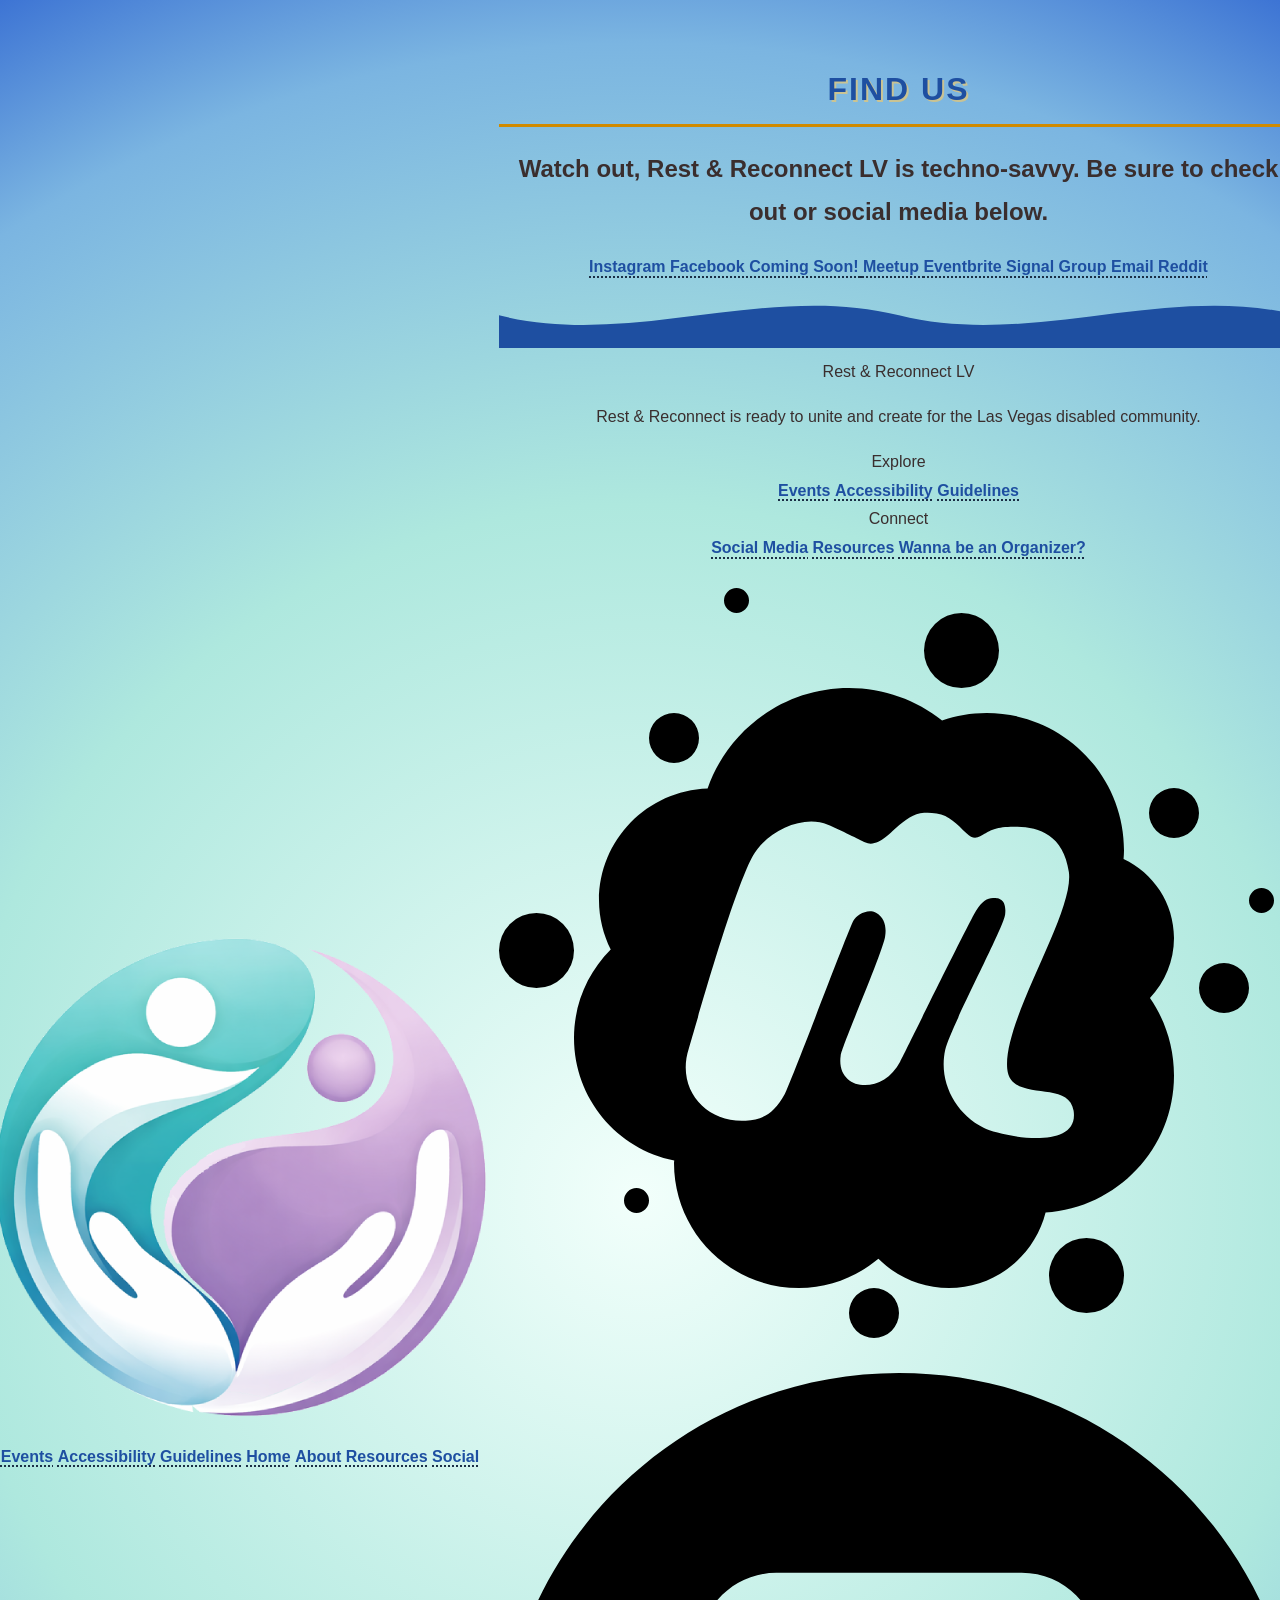
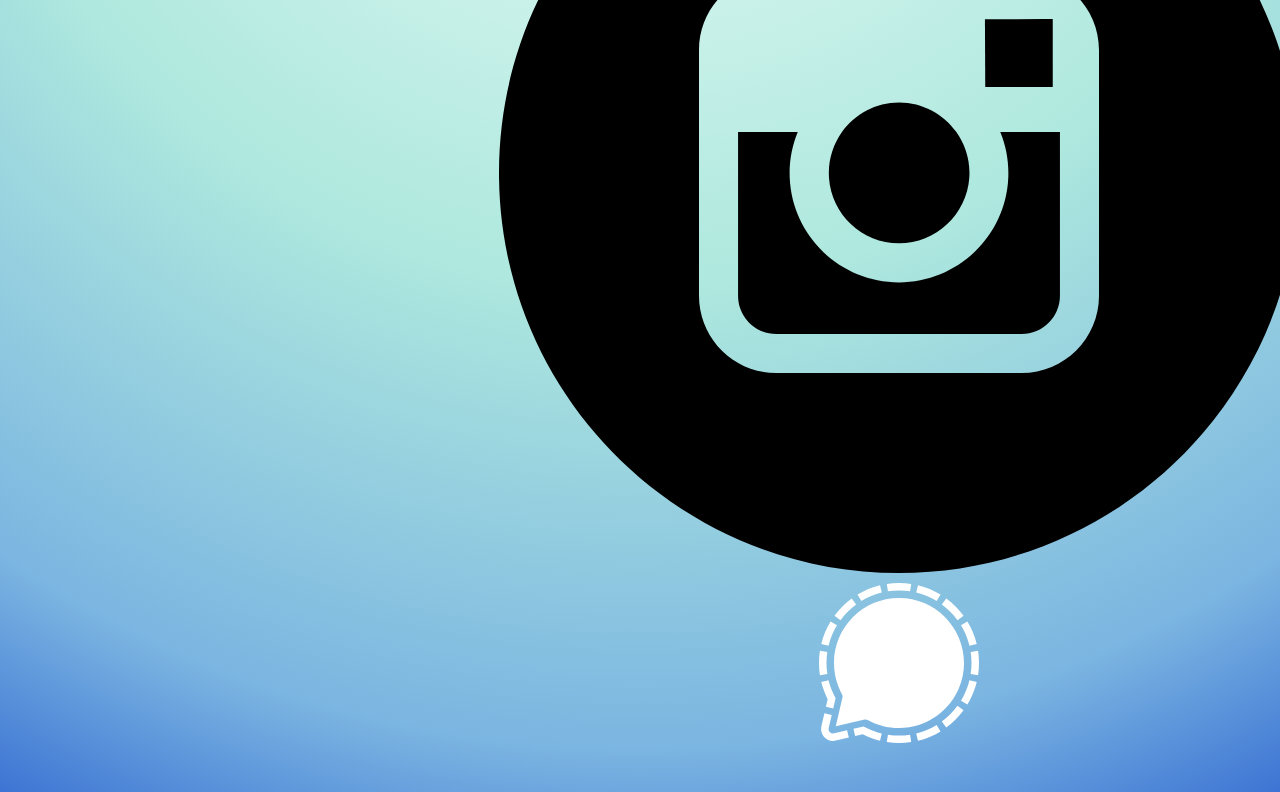
<file: social.html>
<!DOCTYPE html>
<html lang="en">
<head>
  <meta charset="UTF-8">
  <meta name="viewport" content="width=device-width, initial-scale=1.0">
  <title>Social Media — Rest & Reconnect LV</title>
  <meta name="description" content="Official links and contact information for Rest & Reconnect LV.">
  <link rel="stylesheet" href="style.css">
  <link rel="icon" type="image/png" href="favicon.png">
</head>

<body>


<header class="site-header">

  <div>
    <img class="site-fav" src="favicon.png"><img>
  </div>

  <nav class="site-nav">
    <a href="events.html">Events</a>
    <a href="accessibility.html">Accessibility</a>
    <a href="guidelines.html">Guidelines</a>
    <a href="index.html">Home</a>
    <a href="about.html">About</a>
    <a href="resources.html">Resources</a>
    <a href="social.html">Social</a>
  </nav>

</header>

  </nav>

  <main>

    <div>
      <h1>Find Us</h1>
      <h2>Watch out, Rest & Reconnect LV is techno-savvy. Be sure to check out or social media below.</h2>
    </div>

<div class="section">

<div class="social-grid">

<a class="social-tile"
href="https://www.instagram.com/rest_reconnectlv/"
target="_blank"
rel="noopener">
Instagram
<span class="tile-note"> Facebook Coming Soon!</span>
</a>

<a class="social-tile"
href="https://www.meetup.com/rest-reconnect-LV"
target="_blank"
rel="noopener">
Meetup
</a>

<a class="social-tile"
href="https://www.eventbrite.com/o/rest-reconnect-lv-120749021578"
target="_blank"
rel="noopener">
Eventbrite
</a>

<a class="social-tile"
href="https://signal.group/#CjQKIDkRQqnL_2pw7l8TLlaf5CcF-qX31-23FeEjzUIFjUtnEhAJrpZ7N3Kv1UWysV2ON5Lu"
target="_blank"
rel="noopener">
Signal Group
</a>

<a class="social-tile"
href="mailto:rest-and-reconnect-social@proton.me">
Email

<a class="social-tile"
href="https://www.reddit.com/user/rest-reconnect/">
Reddit
</a>

</div>

<div class="wave-divider">
    <svg viewBox="0 0 1440 120" preserveAspectRatio="none">
      <path
        fill="#1E4FA1"
        d="M0,60 C240,120 480,0 720,60 C960,120 1200,0 1440,60 V120 H0 Z"
      />
    </svg>
  </div>

  <footer class="site-footer">

    <div class="footer-grid">

      <div>
        <div class="footer-title">Rest & Reconnect LV</div>
        <p>
          Rest & Reconnect is ready to unite and create for the Las Vegas disabled community.
        </p>
      </div>

      <div class="footer-links">
        <div class="footer-title">Explore</div>
        <a href="events.html">Events</a>
        <a href="accessibility.html">Accessibility</a>
        <a href="guidelines.html">Guidelines</a>
      </div>

      <div class="footer-links">
        <div class="footer-title">Connect</div>
        <a href="social.html">Social Media</a>
        <a href="resources.html">Resources</a>
        <a href="duties.html">Wanna be an Organizer?</a>
      </div>

    </div>

    <div class="footer-social">
      <a href="https://www.meetup.com/rest-reconnect-LV"><img src="meetup.svg" alt="Meetup"></a>
      <a href="#"><img src="instagram-round.svg" alt="Instagram"></a>
      <a href="https://signal.group/#CjQKIDkRQqnL_2pw7l8TLlaf5CcF-qX31-23FeEjzUIFjUtnEhAJrpZ7N3Kv1UWysV2ON5Lu"><img src="Signal-Logo-White.svg" alt="Signal"></a>
    </div>
  </footer>
  </main>
</body>
</html>
</file>
<file: style.css>
body{
  font-family:"Nunito Sans","Segoe UI",sans-serif;
  color:#3a2e2e;
  text-align:center;
  line-height:1.8;
  padding:2rem;
  min-height:100vh;
  box-sizing:border-box;
  background:#f2fffb;
  background:radial-gradient(circle, rgba(242,255,251,1) 0%, rgba(174,232,222,1) 51%, rgba(123,181,225,1) 85%, rgba(61,116,212,1) 100%);
  display:flex;
  justify-content:center;
  align-items:center;
}

.redirect-card{
  max-width:680px;
  background:#ffffff;
  border-radius:12px;
  padding:2rem;
  border:2px solid rgba(26,46,69,0.18);
  box-shadow:0 2px 0 rgba(26,46,69,0.15), 0 10px 25px rgba(0,0,0,0.12);
}

h1{
  font-size:2rem;
  color:#1E4FA1;
  border-bottom:3px solid #D08A00;
  padding-bottom:0.3rem;
  margin-bottom:1rem;
  text-transform:uppercase;
  font-weight:800;
  letter-spacing:2px;
  text-shadow:2px 2px 0 rgba(243,201,105,0.65);
}

p{
  font-weight:500;
  margin-bottom:1rem;
}

a{
  color:#1E4FA1;
  font-weight:700;
  text-decoration-line:underline;
  text-decoration-style:dotted;
  text-decoration-color:#1A2E45;
  text-decoration-thickness:2px;
  text-underline-offset:4px;
}

.redirect-link{
  font-size:1.25rem;
}

.redirect-button{
  display:inline-block;
  margin-top:0.6rem;
  padding:0.75rem 1.1rem;
  color:#1C1919;
  background:#ffedbf;
  border:2.5px solid #f3c969;
  border-radius:15px;
  font-weight:800;
  letter-spacing:1px;
  text-decoration:none;
  text-transform:uppercase;
}

.redirect-button:hover,
.redirect-button:focus{
  color:#3a2e2e;
  background:#f3c969;
}

.small-note{
  margin-top:1.2rem;
  font-size:0.95rem;
}

@media (max-width:480px){
  body{
    padding:1rem;
  }

  .redirect-card{
    padding:1.4rem;
  }

  h1{
    font-size:1.55rem;
  }
}
</file>
